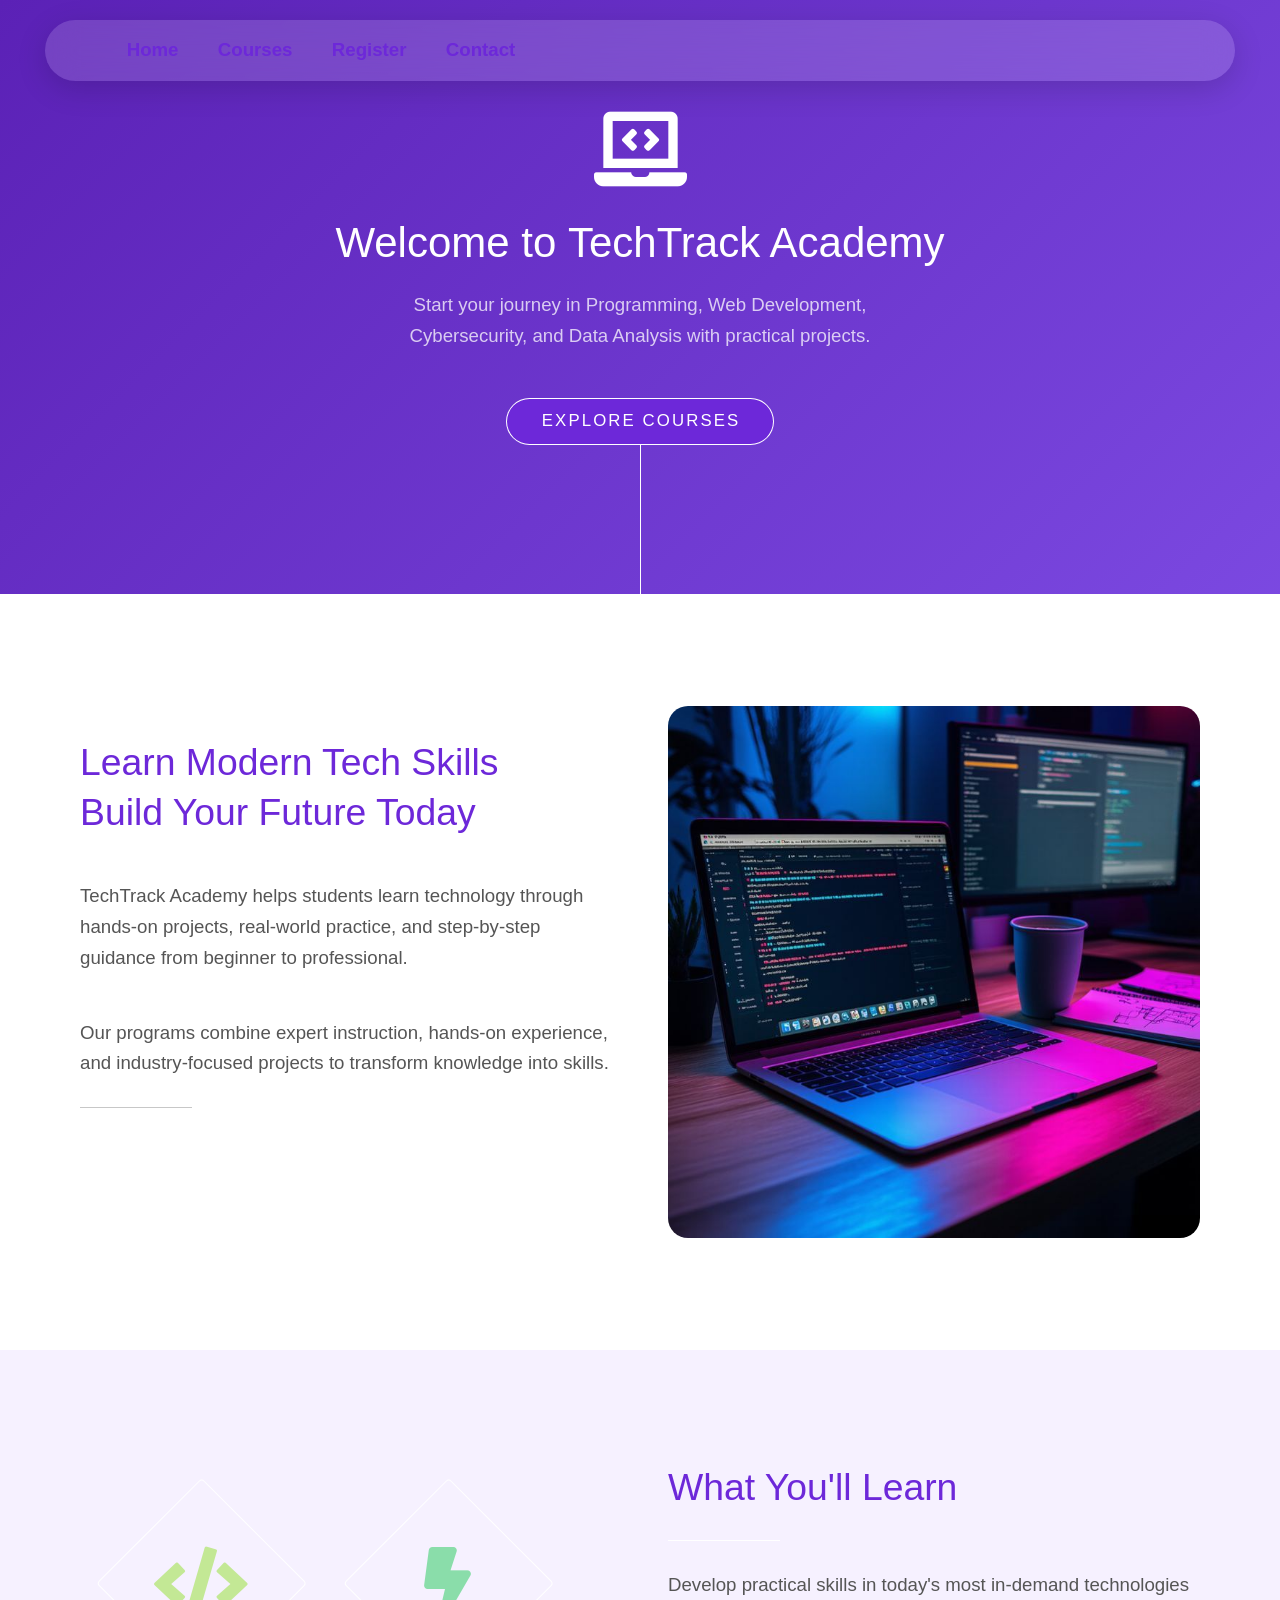
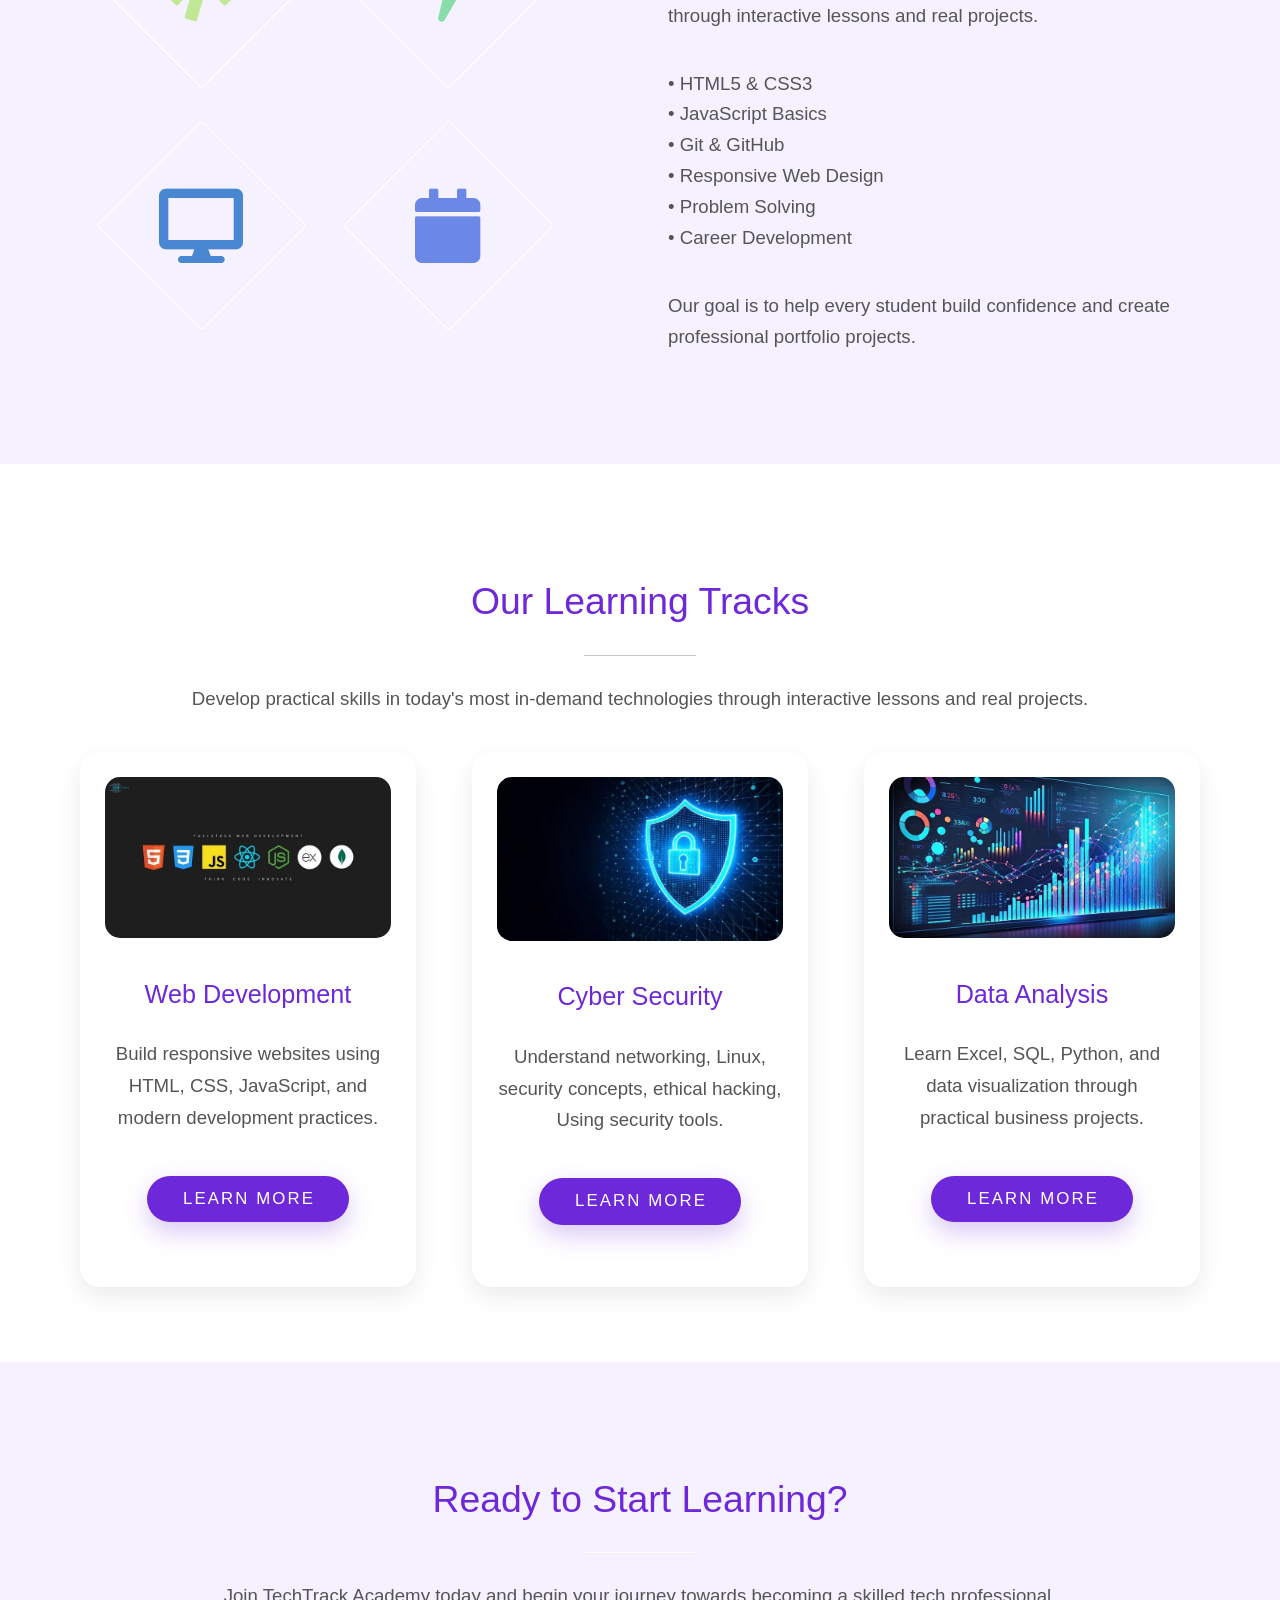
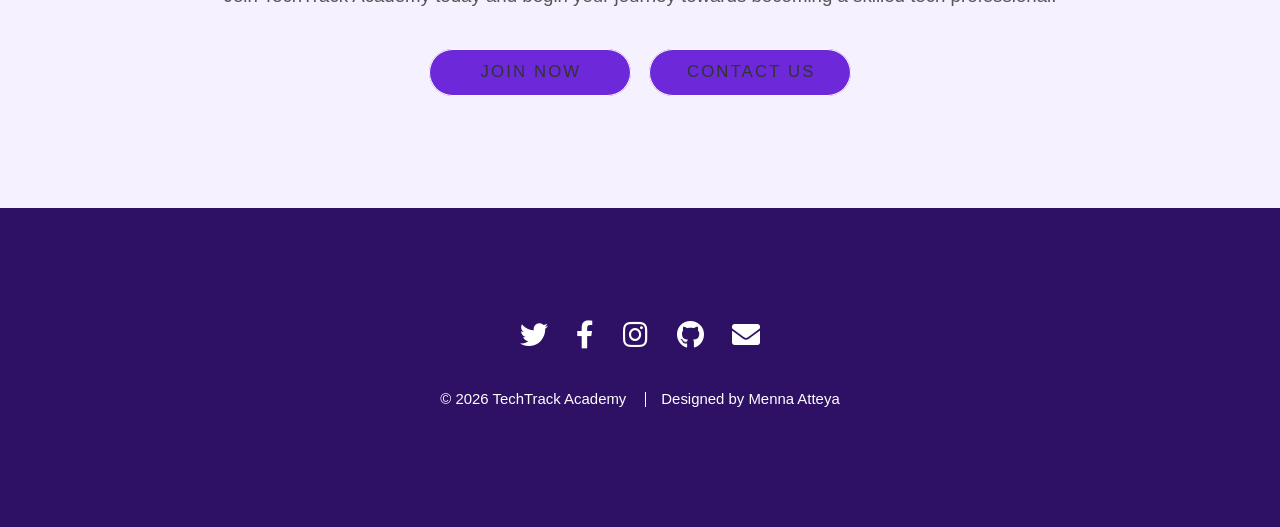
<file: index.html>
<!DOCTYPE HTML>
<!--
	Photon by HTML5 UP
	html5up.net | @ajlkn
	Free for personal and commercial use under the CCA 3.0 license (html5up.net/license)
-->
<html>

<head>
	<title>TechTrack Academy</title>
	<meta charset="utf-8" />
	<meta name="viewport" content="width=device-width, initial-scale=1, user-scalable=no" />
	<link rel="stylesheet" href="assets/css/main.css" />
	<noscript>
		<link rel="stylesheet" href="assets/css/noscript.css" />
	</noscript>
</head>

<body class="is-preload">

	<!-- Header -->
	<section id="header">
		<div class="inner">
			<span class="icon solid major fa-laptop-code"></span>

			<h1>Welcome to <strong>TechTrack Academy</strong></h1>
			<p>Start your journey in Programming, Web Development,<br />
				Cybersecurity, and Data Analysis with practical projects.</p>
				
			<ul class="actions special">
				<li><a href="#one" class="button scrolly">Explore Courses</a></li>
			</ul>
		</div>
	</section>
	<nav id="nav">
		<div class="container">
			<ul>
				<li><a href="index.html">Home</a></li>
				<li><a href="#three">Courses</a></li>
				<li><a href="register.html">Register</a></li>
				<li><a href="contact.html">Contact</a></li>
				
			</ul>
		</div>
	</nav>

	<!-- One -->
	<section id="one" class="main style1">
		<div class="container">
			<div class="row gtr-150">
				<div class="col-6 col-12-medium">
					<header class="major">
						<br>
						
						<h2>Learn Modern Tech Skills<br />
							Build Your Future Today</h2>
							<br>
						<p>
							TechTrack Academy helps students learn technology through
							hands-on projects, real-world practice, and step-by-step guidance
							from beginner to professional.
						</p>
						<br>
						<p>Our programs combine expert instruction, hands-on experience,
						and industry-focused projects to transform knowledge into skills.</p>
				</div>
				<div class="col-6 col-12-medium imp-medium">
					<span class="image fit"><img src="images\p1.jpg" alt="" /></span>
				</div>
			</div>
		</div>
	</section>

	<!-- Two -->
	<section id="two" class="main style2">
		<div class="container">
			<div class="row gtr-150">
				<div class="col-6 col-12-medium">
					<ul class="major-icons">
						<li><span class="icon solid style1 major fa-code"></span></li>
						<li><span class="icon solid style2 major fa-bolt"></span></li>
						<li><span class="icon solid style5 major fa-desktop"></span></li>
						<li><span class="icon solid style6 major fa-calendar"></span></li>
					</ul>
				</div>
				<div class="col-6 col-12-medium">
					<header class="major">
						<h2>What You'll Learn<br /></h2>
					</header>

					<p>
						Develop practical skills in today's most in-demand technologies
						through interactive lessons and real projects.

					</p>
					<p>
						• HTML5 & CSS3<br>
						• JavaScript Basics<br>
						• Git & GitHub<br>
						• Responsive Web Design<br>
						• Problem Solving<br>
						• Career Development
					</p>

					<p>
						Our goal is to help every student build confidence and create
						professional portfolio projects.
					</p>
				</div>
			</div>
		</div>
	</section>

	<!-- Three -->
	<section id="three" class="main style1 special">
		<div class="container">
	
			<header class="major">
				<h2>Our Learning Tracks</h2>
			</header>
	
			<p>
				Develop practical skills in today's most in-demand technologies
				through interactive lessons and real projects.
			</p>
	
			<div class="row gtr-150">
	
				<!-- Web -->
				<div class="col-4 col-12-medium">
					<div class="course-card">
	
						<span class="image fit">
							<img src="images/p2.jpg" alt="Web Development">
						</span>
	
						<h3>Web Development</h3>
	
						<p>
							Build responsive websites using HTML, CSS,
							JavaScript, and modern development practices.
						</p>
	
						<ul class="actions special">
							<li><a href="https://en.wikipedia.org/wiki/Web_development" class="button">Learn More</a></li>
						</ul>
	
					</div>
				</div>
	
				<!-- Cyber -->
				<div class="col-4 col-12-medium">
					<div class="course-card">
	
						<span class="image fit">
							<img src="images/p3.jpg" alt="Cyber Security">
						</span>
	
						<h3>Cyber Security</h3>
	
						<p>
							Understand networking, Linux, security concepts,
							ethical hacking, Using security tools.
						</p>
	
						<ul class="actions special">
							<li><a href="https://en.wikipedia.org/wiki/Computer_security" class="button">Learn More</a></li>
						</ul>
	
					</div>
				</div>
	
				<!-- Data -->
				<div class="col-4 col-12-medium">
					<div class="course-card">
	
						<span class="image fit">
							<img src="images/p4.jpg" alt="Data Analysis">
						</span>
	
						<h3>Data Analysis</h3>
	
						<p>
							Learn Excel, SQL, Python, and data visualization
							through practical business projects.
						</p>
	
						<ul class="actions special">
							<li><a href="https://en.wikipedia.org/wiki/Data_analysis" class="button">Learn More</a></li>
						</ul>
	
					</div>
				</div>
	
			</div>
	
		</div>
	</section>

	<!-- Four -->
	<section id="four" class="main style2 special">
		<div class="container">
			<header class="major">
				<h2>Ready to Start Learning?</h2>
			</header>
			<p>Join TechTrack Academy today and begin your journey
			towards becoming a skilled tech professional.</p>
			<ul class="actions special">
				<li><a href="register.html" class="button wide primary">Join Now</a></li>
				<li><a href="contact.html" class="button wide primary">Contact Us</a></li>
			</ul>
		</div>
	</section>

	<!-- Footer -->
	<section id="footer">
		<ul class="icons">
			<li><a href="#" class="icon brands alt fa-twitter"><span class="label">Twitter</span></a></li>
			<li><a href="#" class="icon brands alt fa-facebook-f"><span class="label">Facebook</span></a></li>
			<li><a href="#" class="icon brands alt fa-instagram"><span class="label">Instagram</span></a></li>
			<li><a href="#" class="icon brands alt fa-github"><span class="label">GitHub</span></a></li>
			<li><a href="#" class="icon solid alt fa-envelope"><span class="label">Email</span></a></li>
		</ul>
		<ul class="copyright">
			<li>&copy; 2026 TechTrack Academy</li>
			<li>Designed by Menna Atteya</li>
		</ul>
	</section>

	<!-- Scripts -->
	<script src="assets/js/jquery.min.js"></script>
	<script src="assets/js/jquery.scrolly.min.js"></script>
	<script src="assets/js/browser.min.js"></script>
	<script src="assets/js/breakpoints.min.js"></script>
	<script src="assets/js/util.js"></script>
	<script src="assets/js/main.js"></script>

</body>

</html>
</file>
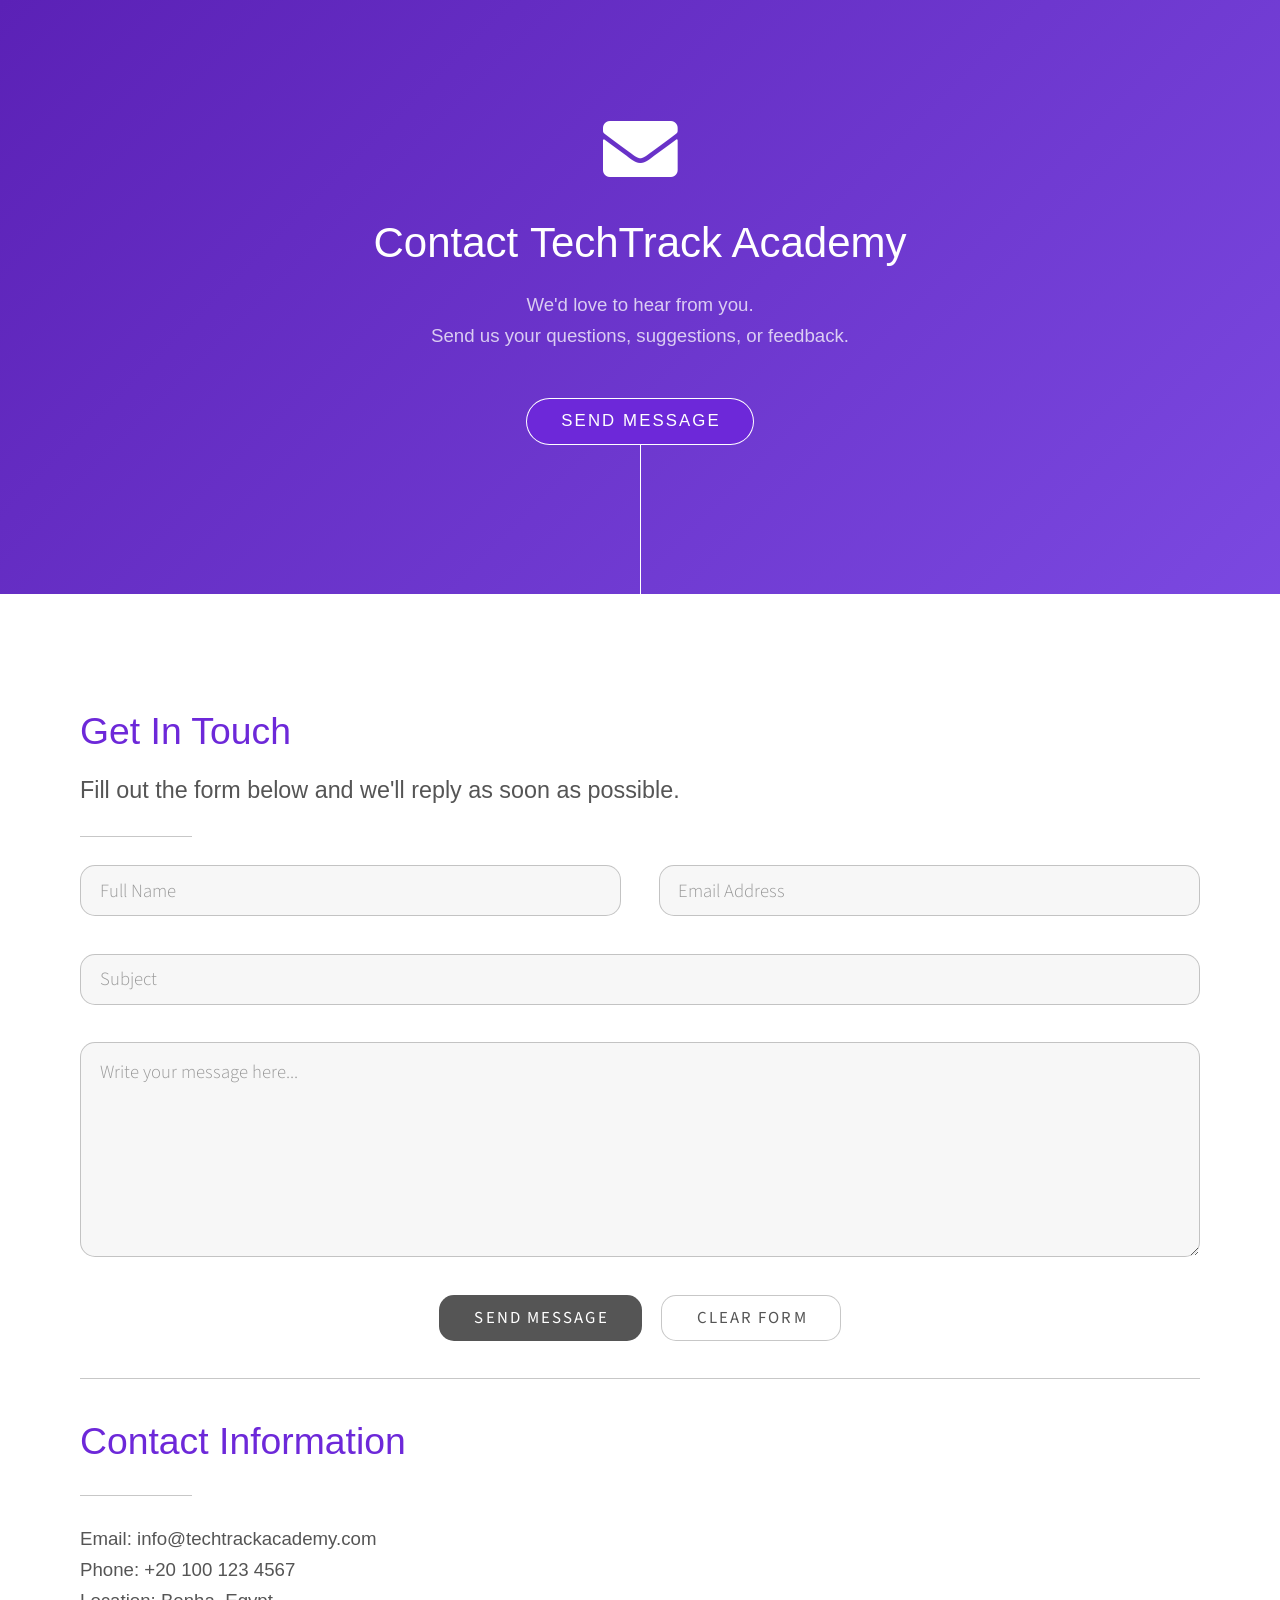
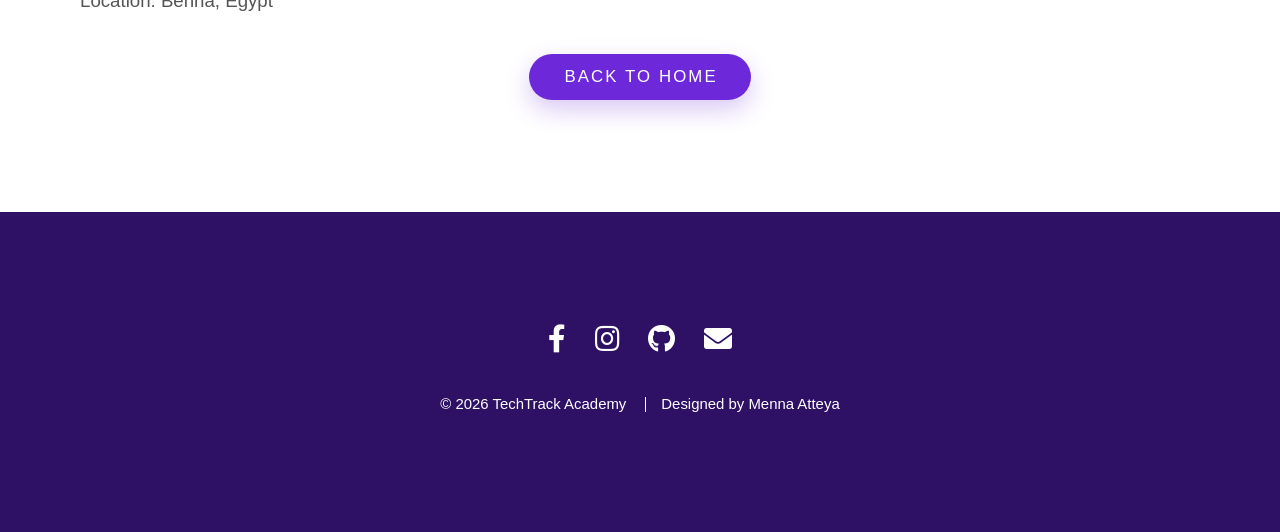
<file: contact.html>
<!DOCTYPE HTML>
<html>

<head>
    <title>Contact Us | TechTrack Academy</title>
    <meta charset="utf-8" />
    <meta name="viewport" content="width=device-width, initial-scale=1, user-scalable=no" />
    <link rel="stylesheet" href="assets/css/main.css" />
    <noscript>
        <link rel="stylesheet" href="assets/css/noscript.css" />
    </noscript>
</head>

<body class="is-preload">

    <!-- Header -->
    <section id="header">
        <div class="inner">
            <span class="icon solid major fa-envelope"></span>

            <h1>Contact <strong>TechTrack Academy</strong></h1>

            <p>
                We'd love to hear from you.<br>
                Send us your questions, suggestions, or feedback.
            </p>

            <ul class="actions special">
                <li><a href="#contact" class="button scrolly">Send Message</a></li>
            </ul>
        </div>
    </section>

    <!-- Contact Form -->
    <section id="contact" class="main style1">
        <div class="container">

            <header class="major">
                <h2>Get In Touch</h2>
                <p>Fill out the form below and we'll reply as soon as possible.</p>
            </header>

            <form method="post" action="#">
                <div class="row gtr-uniform">

                    <div class="col-6 col-12-xsmall">
                        <input type="text" name="name" placeholder="Full Name" required>
                    </div>

                    <div class="col-6 col-12-xsmall">
                        <input type="email" name="email" placeholder="Email Address" required>
                    </div>

                    <div class="col-12">
                        <input type="text" name="subject" placeholder="Subject" required>
                    </div>

                    <div class="col-12">
                        <textarea name="message" rows="6" placeholder="Write your message here..." required></textarea>
                    </div>

                    <div class="col-12">
                        <ul class="actions special">
                            <li>
                                <input type="submit" value="Send Message" class="primary">
                            </li>

                            <li>
                                <input type="reset" value="Clear Form">
                            </li>
                        </ul>
                    </div>

                </div>
            </form>

            <hr>

            <header class="major">
                <h2>Contact Information</h2>
            </header>

            <p>
                <strong>Email:</strong> info@techtrackacademy.com<br>
                <strong>Phone:</strong> +20 100 123 4567<br>
                <strong>Location:</strong> Benha, Egypt
            </p>

            <ul class="actions special">
                <li>
                    <a href="index.html" class="button">
                        Back to Home
                    </a>
                </li>
            </ul>

        </div>
    </section>

    <!-- Footer -->
    <section id="footer">
        <ul class="icons">
            <li><a href="#" class="icon brands alt fa-facebook-f"></a></li>
            <li><a href="#" class="icon brands alt fa-instagram"></a></li>
            <li><a href="#" class="icon brands alt fa-github"></a></li>
            <li><a href="#" class="icon solid alt fa-envelope"></a></li>
        </ul>

        <ul class="copyright">
            <li>&copy; 2026 TechTrack Academy</li>
            <li>Designed by Menna Atteya</li>
        </ul>
    </section>

    <!-- Scripts -->
    <script src="assets/js/jquery.min.js"></script>
    <script src="assets/js/jquery.scrolly.min.js"></script>
    <script src="assets/js/browser.min.js"></script>
    <script src="assets/js/breakpoints.min.js"></script>
    <script src="assets/js/util.js"></script>
    <script src="assets/js/main.js"></script>

</body>

</html>
</file>
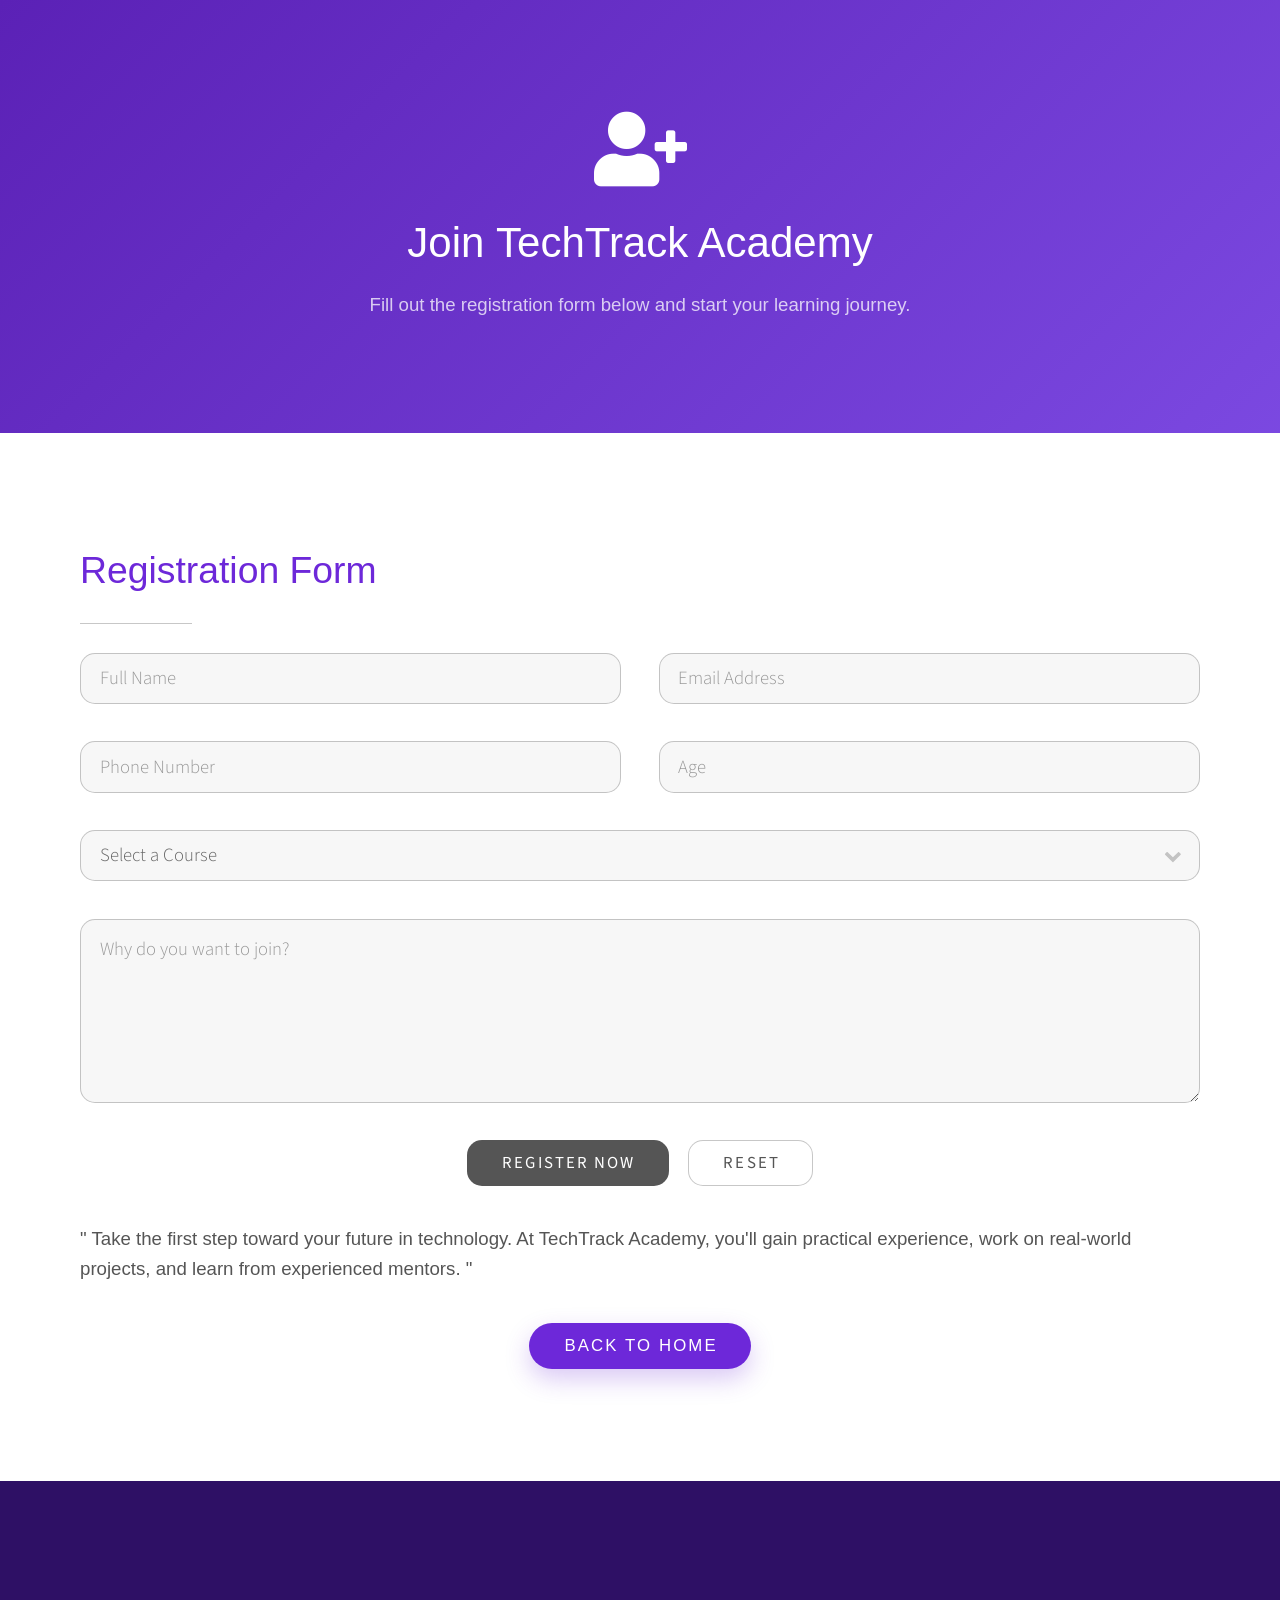
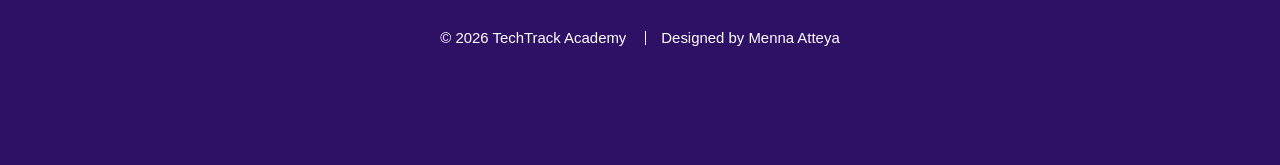
<file: register.html>
<!DOCTYPE HTML>
<html>

<head>
    <title>Join TechTrack Academy</title>
    <meta charset="utf-8" />
    <meta name="viewport" content="width=device-width, initial-scale=1, user-scalable=no" />
    <link rel="stylesheet" href="assets/css/main.css" />
    <noscript>
        <link rel="stylesheet" href="assets/css/noscript.css" />
    </noscript>
</head>

<body class="is-preload">

    <!-- Header -->
    <section id="header">
        <div class="inner">
            <span class="icon solid major fa-user-plus"></span>

            <h1>Join <strong>TechTrack Academy</strong></h1>

            <p>
                Fill out the registration form below and start your learning journey.
            </p>
        </div>
    </section>

    <!-- Registration Form -->
    <section id="main" class="main style1">
        <div class="container">

            <header class="major">
                <h2>Registration Form</h2>
            </header>

            <form method="post" action="#">
                <div class="row gtr-uniform">

                    <div class="col-6 col-12-xsmall">
                        <input type="text" name="fullname" placeholder="Full Name" required />
                    </div>

                    <div class="col-6 col-12-xsmall">
                        <input type="email" name="email" placeholder="Email Address" required />
                    </div>

                    <div class="col-6 col-12-xsmall">
                        <input type="text" name="phone" placeholder="Phone Number" required />
                    </div>

                    <div class="col-6 col-12-xsmall">
                        <input type="text" name="age" placeholder="Age" />
                    </div>

                    <div class="col-12">
                        <select name="course" required>
                            <option value="">Select a Course</option>
                            <option>Web Development</option>
                            <option>Cyber Security</option>
                            <option>Data Analysis</option>
                            <option>UI/UX Design</option>
                        </select>
                    </div>

                    <div class="col-12">
                        <textarea name="message" rows="5" placeholder="Why do you want to join?"></textarea>
                    </div>

                    <div class="col-12">
                        <ul class="actions special">
                            <li>
                                <input type="submit" value="Register Now" class="primary" />
                            </li>

                            <li>
                                <input type="reset" value="Reset" />
                            </li>
                        </ul>
                    </div>

                </div>
            </form>
            <p> 
      <strong> " Take the first step toward your future in technology.    
    At TechTrack Academy, you'll gain practical experience,
    work on real-world projects, and learn from experienced mentors. "</strong>
            </p>

            <ul class="actions special">
                <li>
                    <a href="index.html" class="button">
                        Back to Home
                    </a>
                </li>
            </ul>


        </div>
    </section>

    <!-- Footer -->
    <section id="footer">
        <ul class="copyright">
            <li>&copy; 2026 TechTrack Academy</li>
            <li>Designed by Menna Atteya</li>
        </ul>
    </section>

    <!-- Scripts -->
    <script src="assets/js/jquery.min.js"></script>
    <script src="assets/js/jquery.scrolly.min.js"></script>
    <script src="assets/js/browser.min.js"></script>
    <script src="assets/js/breakpoints.min.js"></script>
    <script src="assets/js/util.js"></script>
    <script src="assets/js/main.js"></script>

</body>

</html>
</file>
<file: assets/css/noscript.css>
/*
	Photon by HTML5 UP
	html5up.net | @ajlkn
	Free for personal and commercial use under the CCA 3.0 license (html5up.net/license)
*/

/* Header */

	body.is-preload #header .inner {
		-moz-transform: none;
		-webkit-transform: none;
		-ms-transform: none;
		transform: none;
		opacity: 1;
	}

		body.is-preload #header .inner .actions {
			-moz-transform: none;
			-webkit-transform: none;
			-ms-transform: none;
			transform: none;
			opacity: 1;
		}

	body.is-preload #header:after {
		opacity: 0;
	}
</file>
<file: assets/css/main.css>
@import url("fontawesome-all.min.css");
@import url("https://fonts.googleapis.com/css?family=Source+Sans+Pro:300,300italic,400,400italic");

/*
	Photon by HTML5 UP
	html5up.net | @ajlkn
	Free for personal and commercial use under the CCA 3.0 license (html5up.net/license)
*/

html, body, div, span, applet, object,
iframe, h1, h2, h3, h4, h5, h6, p, blockquote,
pre, a, abbr, acronym, address, big, cite,
code, del, dfn, em, img, ins, kbd, q, s, samp,
small, strike, strong, sub, sup, tt, var, b,
u, i, center, dl, dt, dd, ol, ul, li, fieldset,
form, label, legend, table, caption, tbody,
tfoot, thead, tr, th, td, article, aside,
canvas, details, embed, figure, figcaption,
footer, header, hgroup, menu, nav, output, ruby,
section, summary, time, mark, audio, video {
	margin: 0;
	padding: 0;
	border: 0;
	font-size: 100%;
	font: inherit;
	vertical-align: baseline;}

article, aside, details, figcaption, figure,
footer, header, hgroup, menu, nav, section {
	display: block;}

body {
	line-height: 1;
}

ol, ul {
	list-style: none;
}

blockquote, q {
	quotes: none;
}

	blockquote:before, blockquote:after, q:before, q:after {
		content: '';
		content: none;
	}

table {
	border-collapse: collapse;
	border-spacing: 0;
}

body {
	-webkit-text-size-adjust: none;
}

mark {
	background-color: transparent;
	color: inherit;
}

input::-moz-focus-inner {
	border: 0;
	padding: 0;
}

input, select, textarea {
	-moz-appearance: none;
	-webkit-appearance: none;
	-ms-appearance: none;
	appearance: none;
}

/* Basic */

	html {
		box-sizing: border-box;
	}

	*, *:before, *:after {
		box-sizing: inherit;
	}

	body {
		background: #fff;
	}

		body.is-preload *, body.is-preload *:before, body.is-preload *:after {
			-moz-animation: none !important;
			-webkit-animation: none !important;
			-ms-animation: none !important;
			animation: none !important;
			-moz-transition: none !important;
			-webkit-transition: none !important;
			-ms-transition: none !important;
			transition: none !important;
		}

	body, input, select, textarea {
		color: #666;
		font-family: "Source Sans Pro", Helvetica, sans-serif;
		font-size: 16pt;
		font-weight: 300;
		line-height: 1.65em;
	}

	a {
		-moz-transition: color 0.2s ease-in-out, border-color 0.2s ease-in-out;
		-webkit-transition: color 0.2s ease-in-out, border-color 0.2s ease-in-out;
		-ms-transition: color 0.2s ease-in-out, border-color 0.2s ease-in-out;
		transition: color 0.2s ease-in-out, border-color 0.2s ease-in-out;
		border-bottom: dotted 1px #666;
		color: inherit;
		text-decoration: none;
	}

		a:hover {
			border-bottom-color: transparent !important;
			color: #6bd4c8;
		}

	strong, b {
		color: #555;
		font-weight: 400;
	}

	em, i {
		font-style: italic;
	}

	p {
		margin: 0 0 2em 0;
	}

	h1, h2, h3, h4, h5, h6 {
		color: #555;
		line-height: 1em;
		margin: 0 0 1em 0;
	}

		h1 a, h2 a, h3 a, h4 a, h5 a, h6 a {
			color: inherit;
			text-decoration: none;
		}

	h1 {
		font-size: 2.25em;
		line-height: 1.35em;
	}

	h2 {
		font-size: 2em;
		line-height: 1.35em;
	}

	h3 {
		font-size: 1.35em;
		line-height: 1.5em;
	}

	h4 {
		font-size: 1.25em;
		line-height: 1.5em;
	}

	h5 {
		font-size: 0.9em;
		line-height: 1.5em;
	}

	h6 {
		font-size: 0.7em;
		line-height: 1.5em;
	}

	sub {
		font-size: 0.8em;
		position: relative;
		top: 0.5em;
	}

	sup {
		font-size: 0.8em;
		position: relative;
		top: -0.5em;
	}

	hr {
		border: 0;
		border-bottom: solid 1px rgba(144, 144, 144, 0.5);
		margin: 2em 0;
	}

		hr.major {
			margin: 3em 0;
		}

	blockquote {
		border-left: solid 4px rgba(144, 144, 144, 0.5);
		font-style: italic;
		margin: 0 0 2em 0;
		padding: 0.5em 0 0.5em 2em;
	}

	code {
		background: rgba(144, 144, 144, 0.075);
		border-radius: 4px;
		border: solid 1px rgba(144, 144, 144, 0.5);
		font-family: "Courier New", monospace;
		font-size: 0.9em;
		margin: 0 0.25em;
		padding: 0.25em 0.65em;
	}

	pre {
		-webkit-overflow-scrolling: touch;
		font-family: "Courier New", monospace;
		font-size: 0.9em;
		margin: 0 0 2em 0;
	}

		pre code {
			display: block;
			line-height: 1.75em;
			padding: 1em 1.5em;
			overflow-x: auto;
		}

	.align-left {
		text-align: left;
	}

	.align-center {
		text-align: center;
	}

	.align-right {
		text-align: right;
	}

/* Container */

	.container {
		margin: 0 auto;
		max-width: calc(100% - 4em);
		width: 60em;
	}

		.container.xsmall {
			width: 15em;
		}

		.container.small {
			width: 30em;
		}

		.container.medium {
			width: 45em;
		}

		.container.large {
			width: 75em;
		}

		.container.xlarge {
			width: 90em;
		}

		.container.max {
			width: 100%;
		}

		@media screen and (max-width: 980px) {

			.container {
				max-width: 100% !important;
				width: 100% !important;
			}

		}

		@media screen and (max-width: 480px) {

			.container {
				max-width: calc(100% - 3em);
			}

		}

/* Row */

	.row {
		display: flex;
		flex-wrap: wrap;
		box-sizing: border-box;
		align-items: stretch;
	}

		.row > * {
			box-sizing: border-box;
		}

		.row.gtr-uniform > * > :last-child {
			margin-bottom: 0;
		}

		.row.aln-left {
			justify-content: flex-start;
		}

		.row.aln-center {
			justify-content: center;
		}

		.row.aln-right {
			justify-content: flex-end;
		}

		.row.aln-top {
			align-items: flex-start;
		}

		.row.aln-middle {
			align-items: center;
		}

		.row.aln-bottom {
			align-items: flex-end;
		}

		.row > .imp {
			order: -1;
		}

		.row > .col-1 {
			width: 8.33333%;
		}

		.row > .off-1 {
			margin-left: 8.33333%;
		}

		.row > .col-2 {
			width: 16.66667%;
		}

		.row > .off-2 {
			margin-left: 16.66667%;
		}

		.row > .col-3 {
			width: 25%;
		}

		.row > .off-3 {
			margin-left: 25%;
		}

		.row > .col-4 {
			width: 33.33333%;
		}

		.row > .off-4 {
			margin-left: 33.33333%;
		}

		.row > .col-5 {
			width: 41.66667%;
		}

		.row > .off-5 {
			margin-left: 41.66667%;
		}

		.row > .col-6 {
			width: 50%;
		}

		.row > .off-6 {
			margin-left: 50%;
		}

		.row > .col-7 {
			width: 58.33333%;
		}

		.row > .off-7 {
			margin-left: 58.33333%;
		}

		.row > .col-8 {
			width: 66.66667%;
		}

		.row > .off-8 {
			margin-left: 66.66667%;
		}

		.row > .col-9 {
			width: 75%;
		}

		.row > .off-9 {
			margin-left: 75%;
		}

		.row > .col-10 {
			width: 83.33333%;
		}

		.row > .off-10 {
			margin-left: 83.33333%;
		}

		.row > .col-11 {
			width: 91.66667%;
		}

		.row > .off-11 {
			margin-left: 91.66667%;
		}

		.row > .col-12 {
			width: 100%;
		}

		.row > .off-12 {
			margin-left: 100%;
		}

		.row.gtr-0 {
			margin-top: 0;
			margin-left: 0em;
		}

			.row.gtr-0 > * {
				padding: 0 0 0 0em;
			}

			.row.gtr-0.gtr-uniform {
				margin-top: 0em;
			}

				.row.gtr-0.gtr-uniform > * {
					padding-top: 0em;
				}

		.row.gtr-25 {
			margin-top: 0;
			margin-left: -0.5em;
		}

			.row.gtr-25 > * {
				padding: 0 0 0 0.5em;
			}

			.row.gtr-25.gtr-uniform {
				margin-top: -0.5em;
			}

				.row.gtr-25.gtr-uniform > * {
					padding-top: 0.5em;
				}

		.row.gtr-50 {
			margin-top: 0;
			margin-left: -1em;
		}

			.row.gtr-50 > * {
				padding: 0 0 0 1em;
			}

			.row.gtr-50.gtr-uniform {
				margin-top: -1em;
			}

				.row.gtr-50.gtr-uniform > * {
					padding-top: 1em;
				}

		.row {
			margin-top: 0;
			margin-left: -2em;
		}

			.row > * {
				padding: 0 0 0 2em;
			}

			.row.gtr-uniform {
				margin-top: -2em;
			}

				.row.gtr-uniform > * {
					padding-top: 2em;
				}

		.row.gtr-150 {
			margin-top: 0;
			margin-left: -3em;
		}

			.row.gtr-150 > * {
				padding: 0 0 0 3em;
			}

			.row.gtr-150.gtr-uniform {
				margin-top: -3em;
			}

				.row.gtr-150.gtr-uniform > * {
					padding-top: 3em;
				}

		.row.gtr-200 {
			margin-top: 0;
			margin-left: -4em;
		}

			.row.gtr-200 > * {
				padding: 0 0 0 4em;
			}

			.row.gtr-200.gtr-uniform {
				margin-top: -4em;
			}

				.row.gtr-200.gtr-uniform > * {
					padding-top: 4em;
				}

		@media screen and (max-width: 1680px) {

			.row {
				display: flex;
				flex-wrap: wrap;
				box-sizing: border-box;
				align-items: stretch;
			}

				.row > * {
					box-sizing: border-box;
				}

				.row.gtr-uniform > * > :last-child {
					margin-bottom: 0;
				}

				.row.aln-left {
					justify-content: flex-start;
				}

				.row.aln-center {
					justify-content: center;
				}

				.row.aln-right {
					justify-content: flex-end;
				}

				.row.aln-top {
					align-items: flex-start;
				}

				.row.aln-middle {
					align-items: center;
				}

				.row.aln-bottom {
					align-items: flex-end;
				}

				.row > .imp-xlarge {
					order: -1;
				}

				.row > .col-1-xlarge {
					width: 8.33333%;
				}

				.row > .off-1-xlarge {
					margin-left: 8.33333%;
				}

				.row > .col-2-xlarge {
					width: 16.66667%;
				}

				.row > .off-2-xlarge {
					margin-left: 16.66667%;
				}

				.row > .col-3-xlarge {
					width: 25%;
				}

				.row > .off-3-xlarge {
					margin-left: 25%;
				}

				.row > .col-4-xlarge {
					width: 33.33333%;
				}

				.row > .off-4-xlarge {
					margin-left: 33.33333%;
				}

				.row > .col-5-xlarge {
					width: 41.66667%;
				}

				.row > .off-5-xlarge {
					margin-left: 41.66667%;
				}

				.row > .col-6-xlarge {
					width: 50%;
				}

				.row > .off-6-xlarge {
					margin-left: 50%;
				}

				.row > .col-7-xlarge {
					width: 58.33333%;
				}

				.row > .off-7-xlarge {
					margin-left: 58.33333%;
				}

				.row > .col-8-xlarge {
					width: 66.66667%;
				}

				.row > .off-8-xlarge {
					margin-left: 66.66667%;
				}

				.row > .col-9-xlarge {
					width: 75%;
				}

				.row > .off-9-xlarge {
					margin-left: 75%;
				}

				.row > .col-10-xlarge {
					width: 83.33333%;
				}

				.row > .off-10-xlarge {
					margin-left: 83.33333%;
				}

				.row > .col-11-xlarge {
					width: 91.66667%;
				}

				.row > .off-11-xlarge {
					margin-left: 91.66667%;
				}

				.row > .col-12-xlarge {
					width: 100%;
				}

				.row > .off-12-xlarge {
					margin-left: 100%;
				}

				.row.gtr-0 {
					margin-top: 0;
					margin-left: 0em;
				}

					.row.gtr-0 > * {
						padding: 0 0 0 0em;
					}

					.row.gtr-0.gtr-uniform {
						margin-top: 0em;
					}

						.row.gtr-0.gtr-uniform > * {
							padding-top: 0em;
						}

				.row.gtr-25 {
					margin-top: 0;
					margin-left: -0.5em;
				}

					.row.gtr-25 > * {
						padding: 0 0 0 0.5em;
					}

					.row.gtr-25.gtr-uniform {
						margin-top: -0.5em;
					}

						.row.gtr-25.gtr-uniform > * {
							padding-top: 0.5em;
						}

				.row.gtr-50 {
					margin-top: 0;
					margin-left: -1em;
				}

					.row.gtr-50 > * {
						padding: 0 0 0 1em;
					}

					.row.gtr-50.gtr-uniform {
						margin-top: -1em;
					}

						.row.gtr-50.gtr-uniform > * {
							padding-top: 1em;
						}

				.row {
					margin-top: 0;
					margin-left: -2em;
				}

					.row > * {
						padding: 0 0 0 2em;
					}

					.row.gtr-uniform {
						margin-top: -2em;
					}

						.row.gtr-uniform > * {
							padding-top: 2em;
						}

				.row.gtr-150 {
					margin-top: 0;
					margin-left: -3em;
				}

					.row.gtr-150 > * {
						padding: 0 0 0 3em;
					}

					.row.gtr-150.gtr-uniform {
						margin-top: -3em;
					}

						.row.gtr-150.gtr-uniform > * {
							padding-top: 3em;
						}

				.row.gtr-200 {
					margin-top: 0;
					margin-left: -4em;
				}

					.row.gtr-200 > * {
						padding: 0 0 0 4em;
					}

					.row.gtr-200.gtr-uniform {
						margin-top: -4em;
					}

						.row.gtr-200.gtr-uniform > * {
							padding-top: 4em;
						}

		}

		@media screen and (max-width: 1140px) {

			.row {
				display: flex;
				flex-wrap: wrap;
				box-sizing: border-box;
				align-items: stretch;
			}

				.row > * {
					box-sizing: border-box;
				}

				.row.gtr-uniform > * > :last-child {
					margin-bottom: 0;
				}

				.row.aln-left {
					justify-content: flex-start;
				}

				.row.aln-center {
					justify-content: center;
				}

				.row.aln-right {
					justify-content: flex-end;
				}

				.row.aln-top {
					align-items: flex-start;
				}

				.row.aln-middle {
					align-items: center;
				}

				.row.aln-bottom {
					align-items: flex-end;
				}

				.row > .imp-large {
					order: -1;
				}

				.row > .col-1-large {
					width: 8.33333%;
				}

				.row > .off-1-large {
					margin-left: 8.33333%;
				}

				.row > .col-2-large {
					width: 16.66667%;
				}

				.row > .off-2-large {
					margin-left: 16.66667%;
				}

				.row > .col-3-large {
					width: 25%;
				}

				.row > .off-3-large {
					margin-left: 25%;
				}

				.row > .col-4-large {
					width: 33.33333%;
				}

				.row > .off-4-large {
					margin-left: 33.33333%;
				}

				.row > .col-5-large {
					width: 41.66667%;
				}

				.row > .off-5-large {
					margin-left: 41.66667%;
				}

				.row > .col-6-large {
					width: 50%;
				}

				.row > .off-6-large {
					margin-left: 50%;
				}

				.row > .col-7-large {
					width: 58.33333%;
				}

				.row > .off-7-large {
					margin-left: 58.33333%;
				}

				.row > .col-8-large {
					width: 66.66667%;
				}

				.row > .off-8-large {
					margin-left: 66.66667%;
				}

				.row > .col-9-large {
					width: 75%;
				}

				.row > .off-9-large {
					margin-left: 75%;
				}

				.row > .col-10-large {
					width: 83.33333%;
				}

				.row > .off-10-large {
					margin-left: 83.33333%;
				}

				.row > .col-11-large {
					width: 91.66667%;
				}

				.row > .off-11-large {
					margin-left: 91.66667%;
				}

				.row > .col-12-large {
					width: 100%;
				}

				.row > .off-12-large {
					margin-left: 100%;
				}

				.row.gtr-0 {
					margin-top: 0;
					margin-left: 0em;
				}

					.row.gtr-0 > * {
						padding: 0 0 0 0em;
					}

					.row.gtr-0.gtr-uniform {
						margin-top: 0em;
					}

						.row.gtr-0.gtr-uniform > * {
							padding-top: 0em;
						}

				.row.gtr-25 {
					margin-top: 0;
					margin-left: -0.5em;
				}

					.row.gtr-25 > * {
						padding: 0 0 0 0.5em;
					}

					.row.gtr-25.gtr-uniform {
						margin-top: -0.5em;
					}

						.row.gtr-25.gtr-uniform > * {
							padding-top: 0.5em;
						}

				.row.gtr-50 {
					margin-top: 0;
					margin-left: -1em;
				}

					.row.gtr-50 > * {
						padding: 0 0 0 1em;
					}

					.row.gtr-50.gtr-uniform {
						margin-top: -1em;
					}

						.row.gtr-50.gtr-uniform > * {
							padding-top: 1em;
						}

				.row {
					margin-top: 0;
					margin-left: -2em;
				}

					.row > * {
						padding: 0 0 0 2em;
					}

					.row.gtr-uniform {
						margin-top: -2em;
					}

						.row.gtr-uniform > * {
							padding-top: 2em;
						}

				.row.gtr-150 {
					margin-top: 0;
					margin-left: -3em;
				}

					.row.gtr-150 > * {
						padding: 0 0 0 3em;
					}

					.row.gtr-150.gtr-uniform {
						margin-top: -3em;
					}

						.row.gtr-150.gtr-uniform > * {
							padding-top: 3em;
						}

				.row.gtr-200 {
					margin-top: 0;
					margin-left: -4em;
				}

					.row.gtr-200 > * {
						padding: 0 0 0 4em;
					}

					.row.gtr-200.gtr-uniform {
						margin-top: -4em;
					}

						.row.gtr-200.gtr-uniform > * {
							padding-top: 4em;
						}

		}

		@media screen and (max-width: 980px) {

			.row {
				display: flex;
				flex-wrap: wrap;
				box-sizing: border-box;
				align-items: stretch;
			}

				.row > * {
					box-sizing: border-box;
				}

				.row.gtr-uniform > * > :last-child {
					margin-bottom: 0;
				}

				.row.aln-left {
					justify-content: flex-start;
				}

				.row.aln-center {
					justify-content: center;
				}

				.row.aln-right {
					justify-content: flex-end;
				}

				.row.aln-top {
					align-items: flex-start;
				}

				.row.aln-middle {
					align-items: center;
				}

				.row.aln-bottom {
					align-items: flex-end;
				}

				.row > .imp-medium {
					order: -1;
				}

				.row > .col-1-medium {
					width: 8.33333%;
				}

				.row > .off-1-medium {
					margin-left: 8.33333%;
				}

				.row > .col-2-medium {
					width: 16.66667%;
				}

				.row > .off-2-medium {
					margin-left: 16.66667%;
				}

				.row > .col-3-medium {
					width: 25%;
				}

				.row > .off-3-medium {
					margin-left: 25%;
				}

				.row > .col-4-medium {
					width: 33.33333%;
				}

				.row > .off-4-medium {
					margin-left: 33.33333%;
				}

				.row > .col-5-medium {
					width: 41.66667%;
				}

				.row > .off-5-medium {
					margin-left: 41.66667%;
				}

				.row > .col-6-medium {
					width: 50%;
				}

				.row > .off-6-medium {
					margin-left: 50%;
				}

				.row > .col-7-medium {
					width: 58.33333%;
				}

				.row > .off-7-medium {
					margin-left: 58.33333%;
				}

				.row > .col-8-medium {
					width: 66.66667%;
				}

				.row > .off-8-medium {
					margin-left: 66.66667%;
				}

				.row > .col-9-medium {
					width: 75%;
				}

				.row > .off-9-medium {
					margin-left: 75%;
				}

				.row > .col-10-medium {
					width: 83.33333%;
				}

				.row > .off-10-medium {
					margin-left: 83.33333%;
				}

				.row > .col-11-medium {
					width: 91.66667%;
				}

				.row > .off-11-medium {
					margin-left: 91.66667%;
				}

				.row > .col-12-medium {
					width: 100%;
				}

				.row > .off-12-medium {
					margin-left: 100%;
				}

				.row.gtr-0 {
					margin-top: 0;
					margin-left: 0em;
				}

					.row.gtr-0 > * {
						padding: 0 0 0 0em;
					}

					.row.gtr-0.gtr-uniform {
						margin-top: 0em;
					}

						.row.gtr-0.gtr-uniform > * {
							padding-top: 0em;
						}

				.row.gtr-25 {
					margin-top: 0;
					margin-left: -0.5em;
				}

					.row.gtr-25 > * {
						padding: 0 0 0 0.5em;
					}

					.row.gtr-25.gtr-uniform {
						margin-top: -0.5em;
					}

						.row.gtr-25.gtr-uniform > * {
							padding-top: 0.5em;
						}

				.row.gtr-50 {
					margin-top: 0;
					margin-left: -1em;
				}

					.row.gtr-50 > * {
						padding: 0 0 0 1em;
					}

					.row.gtr-50.gtr-uniform {
						margin-top: -1em;
					}

						.row.gtr-50.gtr-uniform > * {
							padding-top: 1em;
						}

				.row {
					margin-top: 0;
					margin-left: -2em;
				}

					.row > * {
						padding: 0 0 0 2em;
					}

					.row.gtr-uniform {
						margin-top: -2em;
					}

						.row.gtr-uniform > * {
							padding-top: 2em;
						}

				.row.gtr-150 {
					margin-top: 0;
					margin-left: -3em;
				}

					.row.gtr-150 > * {
						padding: 0 0 0 3em;
					}

					.row.gtr-150.gtr-uniform {
						margin-top: -3em;
					}

						.row.gtr-150.gtr-uniform > * {
							padding-top: 3em;
						}

				.row.gtr-200 {
					margin-top: 0;
					margin-left: -4em;
				}

					.row.gtr-200 > * {
						padding: 0 0 0 4em;
					}

					.row.gtr-200.gtr-uniform {
						margin-top: -4em;
					}

						.row.gtr-200.gtr-uniform > * {
							padding-top: 4em;
						}

		}

		@media screen and (max-width: 736px) {

			.row {
				display: flex;
				flex-wrap: wrap;
				box-sizing: border-box;
				align-items: stretch;
			}

				.row > * {
					box-sizing: border-box;
				}

				.row.gtr-uniform > * > :last-child {
					margin-bottom: 0;
				}

				.row.aln-left {
					justify-content: flex-start;
				}

				.row.aln-center {
					justify-content: center;
				}

				.row.aln-right {
					justify-content: flex-end;
				}

				.row.aln-top {
					align-items: flex-start;
				}

				.row.aln-middle {
					align-items: center;
				}

				.row.aln-bottom {
					align-items: flex-end;
				}

				.row > .imp-small {
					order: -1;
				}

				.row > .col-1-small {
					width: 8.33333%;
				}

				.row > .off-1-small {
					margin-left: 8.33333%;
				}

				.row > .col-2-small {
					width: 16.66667%;
				}

				.row > .off-2-small {
					margin-left: 16.66667%;
				}

				.row > .col-3-small {
					width: 25%;
				}

				.row > .off-3-small {
					margin-left: 25%;
				}

				.row > .col-4-small {
					width: 33.33333%;
				}

				.row > .off-4-small {
					margin-left: 33.33333%;
				}

				.row > .col-5-small {
					width: 41.66667%;
				}

				.row > .off-5-small {
					margin-left: 41.66667%;
				}

				.row > .col-6-small {
					width: 50%;
				}

				.row > .off-6-small {
					margin-left: 50%;
				}

				.row > .col-7-small {
					width: 58.33333%;
				}

				.row > .off-7-small {
					margin-left: 58.33333%;
				}

				.row > .col-8-small {
					width: 66.66667%;
				}

				.row > .off-8-small {
					margin-left: 66.66667%;
				}

				.row > .col-9-small {
					width: 75%;
				}

				.row > .off-9-small {
					margin-left: 75%;
				}

				.row > .col-10-small {
					width: 83.33333%;
				}

				.row > .off-10-small {
					margin-left: 83.33333%;
				}

				.row > .col-11-small {
					width: 91.66667%;
				}

				.row > .off-11-small {
					margin-left: 91.66667%;
				}

				.row > .col-12-small {
					width: 100%;
				}

				.row > .off-12-small {
					margin-left: 100%;
				}

				.row.gtr-0 {
					margin-top: 0;
					margin-left: 0em;
				}

					.row.gtr-0 > * {
						padding: 0 0 0 0em;
					}

					.row.gtr-0.gtr-uniform {
						margin-top: 0em;
					}

						.row.gtr-0.gtr-uniform > * {
							padding-top: 0em;
						}

				.row.gtr-25 {
					margin-top: 0;
					margin-left: -0.5em;
				}

					.row.gtr-25 > * {
						padding: 0 0 0 0.5em;
					}

					.row.gtr-25.gtr-uniform {
						margin-top: -0.5em;
					}

						.row.gtr-25.gtr-uniform > * {
							padding-top: 0.5em;
						}

				.row.gtr-50 {
					margin-top: 0;
					margin-left: -1em;
				}

					.row.gtr-50 > * {
						padding: 0 0 0 1em;
					}

					.row.gtr-50.gtr-uniform {
						margin-top: -1em;
					}

						.row.gtr-50.gtr-uniform > * {
							padding-top: 1em;
						}

				.row {
					margin-top: 0;
					margin-left: -2em;
				}

					.row > * {
						padding: 0 0 0 2em;
					}

					.row.gtr-uniform {
						margin-top: -2em;
					}

						.row.gtr-uniform > * {
							padding-top: 2em;
						}

				.row.gtr-150 {
					margin-top: 0;
					margin-left: -3em;
				}

					.row.gtr-150 > * {
						padding: 0 0 0 3em;
					}

					.row.gtr-150.gtr-uniform {
						margin-top: -3em;
					}

						.row.gtr-150.gtr-uniform > * {
							padding-top: 3em;
						}

				.row.gtr-200 {
					margin-top: 0;
					margin-left: -4em;
				}

					.row.gtr-200 > * {
						padding: 0 0 0 4em;
					}

					.row.gtr-200.gtr-uniform {
						margin-top: -4em;
					}

						.row.gtr-200.gtr-uniform > * {
							padding-top: 4em;
						}

		}

		@media screen and (max-width: 480px) {

			.row {
				display: flex;
				flex-wrap: wrap;
				box-sizing: border-box;
				align-items: stretch;
			}

				.row > * {
					box-sizing: border-box;
				}

				.row.gtr-uniform > * > :last-child {
					margin-bottom: 0;
				}

				.row.aln-left {
					justify-content: flex-start;
				}

				.row.aln-center {
					justify-content: center;
				}

				.row.aln-right {
					justify-content: flex-end;
				}

				.row.aln-top {
					align-items: flex-start;
				}

				.row.aln-middle {
					align-items: center;
				}

				.row.aln-bottom {
					align-items: flex-end;
				}

				.row > .imp-xsmall {
					order: -1;
				}

				.row > .col-1-xsmall {
					width: 8.33333%;
				}

				.row > .off-1-xsmall {
					margin-left: 8.33333%;
				}

				.row > .col-2-xsmall {
					width: 16.66667%;
				}

				.row > .off-2-xsmall {
					margin-left: 16.66667%;
				}

				.row > .col-3-xsmall {
					width: 25%;
				}

				.row > .off-3-xsmall {
					margin-left: 25%;
				}

				.row > .col-4-xsmall {
					width: 33.33333%;
				}

				.row > .off-4-xsmall {
					margin-left: 33.33333%;
				}

				.row > .col-5-xsmall {
					width: 41.66667%;
				}

				.row > .off-5-xsmall {
					margin-left: 41.66667%;
				}

				.row > .col-6-xsmall {
					width: 50%;
				}

				.row > .off-6-xsmall {
					margin-left: 50%;
				}

				.row > .col-7-xsmall {
					width: 58.33333%;
				}

				.row > .off-7-xsmall {
					margin-left: 58.33333%;
				}

				.row > .col-8-xsmall {
					width: 66.66667%;
				}

				.row > .off-8-xsmall {
					margin-left: 66.66667%;
				}

				.row > .col-9-xsmall {
					width: 75%;
				}

				.row > .off-9-xsmall {
					margin-left: 75%;
				}

				.row > .col-10-xsmall {
					width: 83.33333%;
				}

				.row > .off-10-xsmall {
					margin-left: 83.33333%;
				}

				.row > .col-11-xsmall {
					width: 91.66667%;
				}

				.row > .off-11-xsmall {
					margin-left: 91.66667%;
				}

				.row > .col-12-xsmall {
					width: 100%;
				}

				.row > .off-12-xsmall {
					margin-left: 100%;
				}

				.row.gtr-0 {
					margin-top: 0;
					margin-left: 0em;
				}

					.row.gtr-0 > * {
						padding: 0 0 0 0em;
					}

					.row.gtr-0.gtr-uniform {
						margin-top: 0em;
					}

						.row.gtr-0.gtr-uniform > * {
							padding-top: 0em;
						}

				.row.gtr-25 {
					margin-top: 0;
					margin-left: -0.5em;
				}

					.row.gtr-25 > * {
						padding: 0 0 0 0.5em;
					}

					.row.gtr-25.gtr-uniform {
						margin-top: -0.5em;
					}

						.row.gtr-25.gtr-uniform > * {
							padding-top: 0.5em;
						}

				.row.gtr-50 {
					margin-top: 0;
					margin-left: -1em;
				}

					.row.gtr-50 > * {
						padding: 0 0 0 1em;
					}

					.row.gtr-50.gtr-uniform {
						margin-top: -1em;
					}

						.row.gtr-50.gtr-uniform > * {
							padding-top: 1em;
						}

				.row {
					margin-top: 0;
					margin-left: -2em;
				}

					.row > * {
						padding: 0 0 0 2em;
					}

					.row.gtr-uniform {
						margin-top: -2em;
					}

						.row.gtr-uniform > * {
							padding-top: 2em;
						}

				.row.gtr-150 {
					margin-top: 0;
					margin-left: -3em;
				}

					.row.gtr-150 > * {
						padding: 0 0 0 3em;
					}

					.row.gtr-150.gtr-uniform {
						margin-top: -3em;
					}

						.row.gtr-150.gtr-uniform > * {
							padding-top: 3em;
						}

				.row.gtr-200 {
					margin-top: 0;
					margin-left: -4em;
				}

					.row.gtr-200 > * {
						padding: 0 0 0 4em;
					}

					.row.gtr-200.gtr-uniform {
						margin-top: -4em;
					}

						.row.gtr-200.gtr-uniform > * {
							padding-top: 4em;
						}

		}

		@media screen and (max-width: 320px) {

			.row {
				display: flex;
				flex-wrap: wrap;
				box-sizing: border-box;
				align-items: stretch;
			}

				.row > * {
					box-sizing: border-box;
				}

				.row.gtr-uniform > * > :last-child {
					margin-bottom: 0;
				}

				.row.aln-left {
					justify-content: flex-start;
				}

				.row.aln-center {
					justify-content: center;
				}

				.row.aln-right {
					justify-content: flex-end;
				}

				.row.aln-top {
					align-items: flex-start;
				}

				.row.aln-middle {
					align-items: center;
				}

				.row.aln-bottom {
					align-items: flex-end;
				}

				.row > .imp-xxsmall {
					order: -1;
				}

				.row > .col-1-xxsmall {
					width: 8.33333%;
				}

				.row > .off-1-xxsmall {
					margin-left: 8.33333%;
				}

				.row > .col-2-xxsmall {
					width: 16.66667%;
				}

				.row > .off-2-xxsmall {
					margin-left: 16.66667%;
				}

				.row > .col-3-xxsmall {
					width: 25%;
				}

				.row > .off-3-xxsmall {
					margin-left: 25%;
				}

				.row > .col-4-xxsmall {
					width: 33.33333%;
				}

				.row > .off-4-xxsmall {
					margin-left: 33.33333%;
				}

				.row > .col-5-xxsmall {
					width: 41.66667%;
				}

				.row > .off-5-xxsmall {
					margin-left: 41.66667%;
				}

				.row > .col-6-xxsmall {
					width: 50%;
				}

				.row > .off-6-xxsmall {
					margin-left: 50%;
				}

				.row > .col-7-xxsmall {
					width: 58.33333%;
				}

				.row > .off-7-xxsmall {
					margin-left: 58.33333%;
				}

				.row > .col-8-xxsmall {
					width: 66.66667%;
				}

				.row > .off-8-xxsmall {
					margin-left: 66.66667%;
				}

				.row > .col-9-xxsmall {
					width: 75%;
				}

				.row > .off-9-xxsmall {
					margin-left: 75%;
				}

				.row > .col-10-xxsmall {
					width: 83.33333%;
				}

				.row > .off-10-xxsmall {
					margin-left: 83.33333%;
				}

				.row > .col-11-xxsmall {
					width: 91.66667%;
				}

				.row > .off-11-xxsmall {
					margin-left: 91.66667%;
				}

				.row > .col-12-xxsmall {
					width: 100%;
				}

				.row > .off-12-xxsmall {
					margin-left: 100%;
				}

				.row.gtr-0 {
					margin-top: 0;
					margin-left: 0em;
				}

					.row.gtr-0 > * {
						padding: 0 0 0 0em;
					}

					.row.gtr-0.gtr-uniform {
						margin-top: 0em;
					}

						.row.gtr-0.gtr-uniform > * {
							padding-top: 0em;
						}

				.row.gtr-25 {
					margin-top: 0;
					margin-left: -0.5em;
				}

					.row.gtr-25 > * {
						padding: 0 0 0 0.5em;
					}

					.row.gtr-25.gtr-uniform {
						margin-top: -0.5em;
					}

						.row.gtr-25.gtr-uniform > * {
							padding-top: 0.5em;
						}

				.row.gtr-50 {
					margin-top: 0;
					margin-left: -1em;
				}

					.row.gtr-50 > * {
						padding: 0 0 0 1em;
					}

					.row.gtr-50.gtr-uniform {
						margin-top: -1em;
					}

						.row.gtr-50.gtr-uniform > * {
							padding-top: 1em;
						}

				.row {
					margin-top: 0;
					margin-left: -2em;
				}

					.row > * {
						padding: 0 0 0 2em;
					}

					.row.gtr-uniform {
						margin-top: -2em;
					}

						.row.gtr-uniform > * {
							padding-top: 2em;
						}

				.row.gtr-150 {
					margin-top: 0;
					margin-left: -3em;
				}

					.row.gtr-150 > * {
						padding: 0 0 0 3em;
					}

					.row.gtr-150.gtr-uniform {
						margin-top: -3em;
					}

						.row.gtr-150.gtr-uniform > * {
							padding-top: 3em;
						}

				.row.gtr-200 {
					margin-top: 0;
					margin-left: -4em;
				}

					.row.gtr-200 > * {
						padding: 0 0 0 4em;
					}

					.row.gtr-200.gtr-uniform {
						margin-top: -4em;
					}

						.row.gtr-200.gtr-uniform > * {
							padding-top: 4em;
						}

		}

/* Section/Article */

	section.special, article.special {
		text-align: center;
	}

	header p {
		color: #999;
		margin: 0 0 1.5em 0;
		position: relative;
	}

	header h2 + p {
		font-size: 1.25em;
		line-height: 1.5em;
		margin-top: -1em;
	}

	header h3 + p {
		font-size: 1.1em;
		line-height: 1.5em;
		margin-top: -0.8em;
	}

	header h4 + p,
	header h5 + p,
	header h6 + p {
		font-size: 0.9em;
		line-height: 1.5em;
		margin-top: -0.6em;
	}

	header.major {
		margin: 0 0 1em 0;
	}

		header.major:after {
			background: rgba(144, 144, 144, 0.5);
			content: '';
			display: inline-block;
			height: 1px;
			margin-top: 1.5em;
			width: 6em;
		}

		header.major h2, header.major h3, header.major h4, header.major h5, header.major h6 {
			margin: 0;
		}

		header.major p {
			margin: 0.7em 0 0 0;
		}

	header.special {
		text-align: center;
	}

/* Form */

	form {
		margin: 0 0 2em 0;
	}

	label {
		color: #555;
		display: block;
		font-size: 0.9em;
		font-weight: 400;
		margin: 0 0 1em 0;
	}

	input[type="text"],
	input[type="password"],
	input[type="email"],
	select,
	textarea {
		-moz-appearance: none;
		-webkit-appearance: none;
		-ms-appearance: none;
		appearance: none;
		background: rgba(144, 144, 144, 0.075);
		border-radius: 4px;
		border: none;
		border: solid 1px rgba(144, 144, 144, 0.5);
		color: inherit;
		display: block;
		outline: 0;
		padding: 0 1em;
		text-decoration: none;
		width: 100%;
	}

		input[type="text"]:invalid,
		input[type="password"]:invalid,
		input[type="email"]:invalid,
		select:invalid,
		textarea:invalid {
			box-shadow: none;
		}

		input[type="text"]:focus,
		input[type="password"]:focus,
		input[type="email"]:focus,
		select:focus,
		textarea:focus {
			border-color: #6bd4c8;
		}

	select {
		background-image: url("data:image/svg+xml;charset=utf8,%3Csvg xmlns='http://www.w3.org/2000/svg' width='40' height='40' preserveAspectRatio='none' viewBox='0 0 40 40'%3E%3Cpath d='M9.4,12.3l10.4,10.4l10.4-10.4c0.2-0.2,0.5-0.4,0.9-0.4c0.3,0,0.6,0.1,0.9,0.4l3.3,3.3c0.2,0.2,0.4,0.5,0.4,0.9 c0,0.4-0.1,0.6-0.4,0.9L20.7,31.9c-0.2,0.2-0.5,0.4-0.9,0.4c-0.3,0-0.6-0.1-0.9-0.4L4.3,17.3c-0.2-0.2-0.4-0.5-0.4-0.9 c0-0.4,0.1-0.6,0.4-0.9l3.3-3.3c0.2-0.2,0.5-0.4,0.9-0.4S9.1,12.1,9.4,12.3z' fill='rgba(144, 144, 144, 0.5)' /%3E%3C/svg%3E");
		background-size: 1.25rem;
		background-repeat: no-repeat;
		background-position: calc(100% - 1rem) center;
		height: 2.75em;
		padding-right: 2.75em;
		text-overflow: ellipsis;
	}

		select option {
			color: #555;
			background: #fff;
		}

		select:focus::-ms-value {
			background-color: transparent;
		}

		select::-ms-expand {
			display: none;
		}

	input[type="text"],
	input[type="password"],
	input[type="email"],
	select {
		height: 2.75em;
	}

	textarea {
		padding: 0.75em 1em;
	}

	input[type="checkbox"],
	input[type="radio"] {
		-moz-appearance: none;
		-webkit-appearance: none;
		-ms-appearance: none;
		appearance: none;
		display: block;
		float: left;
		margin-right: -2em;
		opacity: 0;
		width: 1em;
		z-index: -1;
	}

		input[type="checkbox"] + label,
		input[type="radio"] + label {
			text-decoration: none;
			color: #666;
			cursor: pointer;
			display: inline-block;
			font-size: 1em;
			font-weight: 300;
			padding-left: 2.4em;
			padding-right: 0.75em;
			position: relative;
		}

			input[type="checkbox"] + label:before,
			input[type="radio"] + label:before {
				-moz-osx-font-smoothing: grayscale;
				-webkit-font-smoothing: antialiased;
				display: inline-block;
				font-style: normal;
				font-variant: normal;
				text-rendering: auto;
				line-height: 1;
				text-transform: none !important;
				font-family: 'Font Awesome 5 Free';
				font-weight: 900;
			}

			input[type="checkbox"] + label:before,
			input[type="radio"] + label:before {
				background: rgba(144, 144, 144, 0.075);
				border-radius: 4px;
				border: solid 1px rgba(144, 144, 144, 0.5);
				content: '';
				display: inline-block;
				font-size: 0.8em;
				height: 2.0625em;
				left: 0;
				line-height: 2.0625em;
				position: absolute;
				text-align: center;
				top: 0;
				width: 2.0625em;
			}

		input[type="checkbox"]:checked + label:before,
		input[type="radio"]:checked + label:before {
			background: #666666;
			border-color: #666666;
			color: #ffffff;
			content: '\f00c';
		}

		input[type="checkbox"]:focus + label:before,
		input[type="radio"]:focus + label:before {
			border-color: #6bd4c8;
		}

	input[type="checkbox"] + label:before {
		border-radius: 4px;
	}

	input[type="radio"] + label:before {
		border-radius: 100%;
	}

	::-webkit-input-placeholder {
		color: #999 !important;
		opacity: 1.0;
	}

	:-moz-placeholder {
		color: #999 !important;
		opacity: 1.0;
	}

	::-moz-placeholder {
		color: #999 !important;
		opacity: 1.0;
	}

	:-ms-input-placeholder {
		color: #999 !important;
		opacity: 1.0;
	}

/* Box */

	.box {
		border-radius: 4px;
		border: solid 1px rgba(144, 144, 144, 0.5);
		margin-bottom: 2em;
		padding: 1.5em;
	}

		.box > :last-child,
		.box > :last-child > :last-child,
		.box > :last-child > :last-child > :last-child {
			margin-bottom: 0;
		}

		.box.alt {
			border: 0;
			border-radius: 0;
			padding: 0;
		}

/* Icon */

	.icon {
		text-decoration: none;
		border-bottom: none;
		position: relative;
	}

		.icon:before {
			-moz-osx-font-smoothing: grayscale;
			-webkit-font-smoothing: antialiased;
			display: inline-block;
			font-style: normal;
			font-variant: normal;
			text-rendering: auto;
			line-height: 1;
			text-transform: none !important;
			font-family: 'Font Awesome 5 Free';
			font-weight: 400;
		}

		.icon > .label {
			display: none;
		}

		.icon:before {
			line-height: inherit;
		}

		.icon.solid:before {
			font-weight: 900 !important;
		}

		.icon.brands:before {
			font-family: 'Font Awesome 5 Brands';
		}

		.icon.style1:before {
			color: #c3e895;
		}

		.icon.style2:before {
			color: #8addaa;
		}

		.icon.style3:before {
			color: #6bd4c8;
		}

		.icon.style4:before {
			color: #57aed3;
		}

		.icon.style5:before {
			color: #4a87d3;
		}

		.icon.style6:before {
			color: #6b88e6;
		}

		.icon.major {
			text-decoration: none;
			color: #555;
			cursor: default;
			display: inline-block;
			margin: 0 0 1.5em 0;
		}

			.icon.major:before {
				-moz-osx-font-smoothing: grayscale;
				-webkit-font-smoothing: antialiased;
				display: inline-block;
				font-style: normal;
				font-variant: normal;
				text-rendering: auto;
				line-height: 1;
				text-transform: none !important;
				font-family: 'Font Awesome 5 Free';
				font-weight: 400;
			}

			.icon.major:before {
				font-size: 4em;
				line-height: 1em;
			}

/* Image */

	.image {
		border-radius: 4px;
		border: 0;
		display: inline-block;
		position: relative;
	}

		.image img {
			border-radius: 4px;
			display: block;
		}

		.image.left {
			float: left;
			padding: 0 1.5em 1em 0;
			top: 0.25em;
		}

		.image.right {
			float: right;
			padding: 0 0 1em 1.5em;
			top: 0.25em;
		}

		.image.left, .image.right {
			max-width: 40%;
		}

			.image.left img, .image.right img {
				width: 100%;
			}

		.image.fit {
			display: block;
			margin: 0 0 2em 0;
			width: 100%;
		}

			.image.fit img {
				width: 100%;
			}

/* List */

	ol {
		list-style: decimal;
		margin: 0 0 2em 0;
		padding-left: 1.25em;
	}

		ol li {
			padding-left: 0.25em;
		}

	ul {
		list-style: disc;
		margin: 0 0 2em 0;
		padding-left: 1em;
	}

		ul li {
			padding-left: 0.5em;
		}

		ul.alt {
			list-style: none;
			padding-left: 0;
		}

			ul.alt li {
				border-top: solid 1px rgba(144, 144, 144, 0.5);
				padding: 0.5em 0;
			}

				ul.alt li:first-child {
					border-top: 0;
					padding-top: 0;
				}

	dl {
		margin: 0 0 2em 0;
	}

/* Actions */

	ul.actions {
		display: -moz-flex;
		display: -webkit-flex;
		display: -ms-flex;
		display: flex;
		cursor: default;
		list-style: none;
		margin-left: -1em;
		padding-left: 0;
	}

		ul.actions li {
			padding: 0 0 0 1em;
			vertical-align: middle;
		}

		ul.actions.special {
			-moz-justify-content: center;
			-webkit-justify-content: center;
			-ms-justify-content: center;
			justify-content: center;
			width: 100%;
			margin-left: 0;
		}

			ul.actions.special li:first-child {
				padding-left: 0;
			}

		ul.actions.stacked {
			-moz-flex-direction: column;
			-webkit-flex-direction: column;
			-ms-flex-direction: column;
			flex-direction: column;
			margin-left: 0;
		}

			ul.actions.stacked li {
				padding: 1.3em 0 0 0;
			}

				ul.actions.stacked li:first-child {
					padding-top: 0;
				}

		ul.actions.fit {
			width: calc(100% + 1em);
		}

			ul.actions.fit li {
				-moz-flex-grow: 1;
				-webkit-flex-grow: 1;
				-ms-flex-grow: 1;
				flex-grow: 1;
				-moz-flex-shrink: 1;
				-webkit-flex-shrink: 1;
				-ms-flex-shrink: 1;
				flex-shrink: 1;
				width: 100%;
			}

				ul.actions.fit li > * {
					width: 100%;
				}

			ul.actions.fit.stacked {
				width: 100%;
			}

		@media screen and (max-width: 480px) {

			ul.actions:not(.fixed) {
				-moz-flex-direction: column;
				-webkit-flex-direction: column;
				-ms-flex-direction: column;
				flex-direction: column;
				margin-left: 0;
				width: 100% !important;
			}

				ul.actions:not(.fixed) li {
					-moz-flex-grow: 1;
					-webkit-flex-grow: 1;
					-ms-flex-grow: 1;
					flex-grow: 1;
					-moz-flex-shrink: 1;
					-webkit-flex-shrink: 1;
					-ms-flex-shrink: 1;
					flex-shrink: 1;
					padding: 1em 0 0 0;
					text-align: center;
					width: 100%;
				}

					ul.actions:not(.fixed) li > * {
						width: 100%;
					}

					ul.actions:not(.fixed) li:first-child {
						padding-top: 0;
					}

					ul.actions:not(.fixed) li input[type="submit"],
					ul.actions:not(.fixed) li input[type="reset"],
					ul.actions:not(.fixed) li input[type="button"],
					ul.actions:not(.fixed) li button,
					ul.actions:not(.fixed) li .button {
						width: 100%;
					}

						ul.actions:not(.fixed) li input[type="submit"].icon:before,
						ul.actions:not(.fixed) li input[type="reset"].icon:before,
						ul.actions:not(.fixed) li input[type="button"].icon:before,
						ul.actions:not(.fixed) li button.icon:before,
						ul.actions:not(.fixed) li .button.icon:before {
							margin-left: -0.5em;
						}

		}

/* Icons */

	ul.icons {
		cursor: default;
		list-style: none;
		padding-left: 0;
	}

		ul.icons li {
			display: inline-block;
			padding: 0 1.25em 0 0;
		}

			ul.icons li:last-child {
				padding-right: 0;
			}

			ul.icons li .icon:before {
				font-size: 1.5em;
			}

/* Major Icons */

	ul.major-icons {
		list-style: none;
		padding-left: 0;
	}

		ul.major-icons li {
			display: inline-block;
			padding: 2.5em;
			text-align: center;
		}

			ul.major-icons li .icon {
				-moz-transform: rotate(45deg);
				-webkit-transform: rotate(45deg);
				-ms-transform: rotate(45deg);
				transform: rotate(45deg);
				border-radius: 4px;
				border: solid 1px rgba(144, 144, 144, 0.5);
				display: inline-block;
				height: 8em;
				line-height: 8em;
				margin: 0;
				text-align: center;
				width: 8em;
			}

				ul.major-icons li .icon:before {
					-moz-transform: rotate(-45deg);
					-webkit-transform: rotate(-45deg);
					-ms-transform: rotate(-45deg);
					transform: rotate(-45deg);
					display: inline-block;
					line-height: inherit;
				}

/* Table */

	.table-wrapper {
		-webkit-overflow-scrolling: touch;
		overflow-x: auto;
	}

	table {
		margin: 0 0 2em 0;
		width: 100%;
	}

		table tbody tr {
			border-left: 0;
			border-right: 0;
		}

			table tbody tr:nth-child(2n + 1) {
				background-color: rgba(144, 144, 144, 0.075);
			}

		table td {
			padding: 0.75em 0.75em;
		}

		table th {
			color: #555;
			font-size: 0.9em;
			font-weight: 400;
			padding: 0 0.75em 0.75em 0.75em;
			text-align: left;
		}

		table thead {
			border-bottom: solid 1px rgba(144, 144, 144, 0.5);
		}

		table tfoot {
			border-top: solid 1px rgba(144, 144, 144, 0.5);
		}

		table.alt {
			border-collapse: separate;
		}

			table.alt tbody tr td {
				border: solid 1px rgba(144, 144, 144, 0.5);
				border-left-width: 0;
				border-top-width: 0;
			}

				table.alt tbody tr td:first-child {
					border-left-width: 1px;
				}

			table.alt tbody tr:first-child td {
				border-top-width: 1px;
			}

			table.alt thead {
				border-bottom: 0;
			}

			table.alt tfoot {
				border-top: 0;
			}

/* Button */

	input[type="submit"],
	input[type="reset"],
	input[type="button"],
	button,
	.button {
		-moz-appearance: none;
		-webkit-appearance: none;
		-ms-appearance: none;
		appearance: none;
		-moz-transition: background-color 0.2s ease-in-out, color 0.2s ease-in-out;
		-webkit-transition: background-color 0.2s ease-in-out, color 0.2s ease-in-out;
		-ms-transition: background-color 0.2s ease-in-out, color 0.2s ease-in-out;
		transition: background-color 0.2s ease-in-out, color 0.2s ease-in-out;
		background-color: transparent;
		border-radius: 4px;
		border: 0;
		box-shadow: inset 0 0 0 1px rgba(144, 144, 144, 0.5);
		color: #555 !important;
		cursor: pointer;
		display: inline-block;
		font-size: 0.9em;
		font-weight: 400;
		height: 2.75em;
		letter-spacing: 0.125em;
		line-height: 2.75em;
		padding: 0 2em;
		text-align: center;
		text-decoration: none;
		text-indent: 0.125em;
		text-transform: uppercase;
		white-space: nowrap;
	}

		input[type="submit"]:hover,
		input[type="reset"]:hover,
		input[type="button"]:hover,
		button:hover,
		.button:hover {
			background-color: rgba(144, 144, 144, 0.075);
		}

		input[type="submit"]:active,
		input[type="reset"]:active,
		input[type="button"]:active,
		button:active,
		.button:active {
			background-color: rgba(144, 144, 144, 0.2);
		}

		input[type="submit"].icon:before,
		input[type="reset"].icon:before,
		input[type="button"].icon:before,
		button.icon:before,
		.button.icon:before {
			margin-right: 0.5em;
		}

		input[type="submit"].fit,
		input[type="reset"].fit,
		input[type="button"].fit,
		button.fit,
		.button.fit {
			width: 100%;
		}

		input[type="submit"].small,
		input[type="reset"].small,
		input[type="button"].small,
		button.small,
		.button.small {
			font-size: 0.7em;
		}

		input[type="submit"].large,
		input[type="reset"].large,
		input[type="button"].large,
		button.large,
		.button.large {
			font-size: 1.25em;
		}

		input[type="submit"].wide,
		input[type="reset"].wide,
		input[type="button"].wide,
		button.wide,
		.button.wide {
			min-width: 12em;
		}

		input[type="submit"].primary,
		input[type="reset"].primary,
		input[type="button"].primary,
		button.primary,
		.button.primary {
			background-color: #555;
			box-shadow: none !important;
			color: #fff !important;
		}

			input[type="submit"].primary:hover,
			input[type="reset"].primary:hover,
			input[type="button"].primary:hover,
			button.primary:hover,
			.button.primary:hover {
				background-color: #626262;
			}

			input[type="submit"].primary:active,
			input[type="reset"].primary:active,
			input[type="button"].primary:active,
			button.primary:active,
			.button.primary:active {
				background-color: #484848;
			}

		input[type="submit"].disabled, input[type="submit"]:disabled,
		input[type="reset"].disabled,
		input[type="reset"]:disabled,
		input[type="button"].disabled,
		input[type="button"]:disabled,
		button.disabled,
		button:disabled,
		.button.disabled,
		.button:disabled {
			cursor: default;
			opacity: 0.25;
		}

/* Main */

	.main {
		padding: 6em 0 4em 0 ;
	}

		.main.style1 {
			background: #fff;
		}

		.main.style2 {
			background-color: #333;
			color: rgba(255, 255, 255, 0.75);
			background-attachment: fixed,							fixed;
			background-image: url("images/overlay1.png"), url("../../images/header.jpg");
			background-size: auto,							cover;
		}

			.main.style2 a {
				border-bottom-color: rgba(255, 255, 255, 0.5);
			}

				.main.style2 a:hover {
					color: #ffffff;
				}

			.main.style2 h1, .main.style2 h2, .main.style2 h3, .main.style2 h4, .main.style2 h5, .main.style2 h6, .main.style2 strong, .main.style2 b {
				color: #ffffff;
			}

			.main.style2 header p {
				color: #ffffff;
			}

			.main.style2 header.major:after {
				background: #ffffff;
			}

			.main.style2 input[type="submit"],
			.main.style2 input[type="reset"],
			.main.style2 input[type="button"],
			.main.style2 button,
			.main.style2 .button {
				box-shadow: inset 0 0 0 1px #ffffff;
				color: #ffffff !important;
			}

				.main.style2 input[type="submit"]:hover,
				.main.style2 input[type="reset"]:hover,
				.main.style2 input[type="button"]:hover,
				.main.style2 button:hover,
				.main.style2 .button:hover {
					background-color: rgba(255, 255, 255, 0.125);
				}

				.main.style2 input[type="submit"]:active,
				.main.style2 input[type="reset"]:active,
				.main.style2 input[type="button"]:active,
				.main.style2 button:active,
				.main.style2 .button:active {
					background-color: rgba(255, 255, 255, 0.25);
				}

				.main.style2 input[type="submit"].primary,
				.main.style2 input[type="reset"].primary,
				.main.style2 input[type="button"].primary,
				.main.style2 button.primary,
				.main.style2 .button.primary {
					background-color: #ffffff;
					box-shadow: inset 0 0 0 1px #ffffff !important;
					color: #333 !important;
				}

					.main.style2 input[type="submit"].primary:hover,
					.main.style2 input[type="reset"].primary:hover,
					.main.style2 input[type="button"].primary:hover,
					.main.style2 button.primary:hover,
					.main.style2 .button.primary:hover {
						background-color: rgba(255, 255, 255, 0.125) !important;
						color: #ffffff !important;
					}

					.main.style2 input[type="submit"].primary:active,
					.main.style2 input[type="reset"].primary:active,
					.main.style2 input[type="button"].primary:active,
					.main.style2 button.primary:active,
					.main.style2 .button.primary:active {
						background-color: rgba(255, 255, 255, 0.25) !important;
					}

			.main.style2 ul.major-icons li .icon {
				border-color: #ffffff;
			}

			.main.style2 .icon.major {
				color: #ffffff;
			}

/* Header */

	#header {
		padding: 9em 0 9em 0 ;
		background-color: #4686a0;
		color: rgba(255, 255, 255, 0.75);
		background-attachment: fixed,							fixed,							fixed;
		background-image: url("images/overlay2.png"), url("images/overlay3.svg"), linear-gradient(45deg, #9dc66b 5%, #4fa49a 30%, #4361c2);
		background-position: top left,						center center,					center center;
		background-size: auto,							cover,							cover;
		overflow: hidden;
		position: relative;
		text-align: center;
	}

		#header a {
			border-bottom-color: rgba(255, 255, 255, 0.5);
		}

			#header a:hover {
				color: #ffffff;
			}

		#header h1, #header h2, #header h3, #header h4, #header h5, #header h6, #header strong, #header b {
			color: #ffffff;
		}

		#header header p {
			color: #ffffff;
		}

		#header header.major:after {
			background: #ffffff;
		}

		#header input[type="submit"],
		#header input[type="reset"],
		#header input[type="button"],
		#header button,
		#header .button {
			box-shadow: inset 0 0 0 1px #ffffff;
			color: #ffffff !important;
		}

			#header input[type="submit"]:hover,
			#header input[type="reset"]:hover,
			#header input[type="button"]:hover,
			#header button:hover,
			#header .button:hover {
				background-color: rgba(255, 255, 255, 0.125);
			}

			#header input[type="submit"]:active,
			#header input[type="reset"]:active,
			#header input[type="button"]:active,
			#header button:active,
			#header .button:active {
				background-color: rgba(255, 255, 255, 0.25);
			}

			#header input[type="submit"].primary,
			#header input[type="reset"].primary,
			#header input[type="button"].primary,
			#header button.primary,
			#header .button.primary {
				background-color: #ffffff;
				box-shadow: inset 0 0 0 1px #ffffff !important;
				color: #4686a0 !important;
			}

				#header input[type="submit"].primary:hover,
				#header input[type="reset"].primary:hover,
				#header input[type="button"].primary:hover,
				#header button.primary:hover,
				#header .button.primary:hover {
					background-color: rgba(255, 255, 255, 0.125) !important;
					color: #ffffff !important;
				}

				#header input[type="submit"].primary:active,
				#header input[type="reset"].primary:active,
				#header input[type="button"].primary:active,
				#header button.primary:active,
				#header .button.primary:active {
					background-color: rgba(255, 255, 255, 0.25) !important;
				}

		#header ul.major-icons li .icon {
			border-color: #ffffff;
		}

		#header .icon.major {
			color: #ffffff;
		}

		#header h1 {
			margin: 0;
		}

		#header p {
			margin: 1em 0 0 0;
		}

		#header .actions {
			-moz-justify-content: center;
			-webkit-justify-content: center;
			-ms-justify-content: center;
			justify-content: center;
			margin-top: 2.5em;
			margin-left: 0;
			position: relative;
		}

			#header .actions li:first-child {
				padding-left: 0;
			}

			#header .actions:after {
				background: #ffffff;
				content: '';
				height: 100vh;
				left: 50%;
				position: absolute;
				top: 100%;
				width: 1px;
			}

		#header .inner {
			-moz-transition: -moz-transform 1.5s ease, opacity 2s ease;
			-webkit-transition: -webkit-transform 1.5s ease, opacity 2s ease;
			-ms-transition: -ms-transform 1.5s ease, opacity 2s ease;
			transition: transform 1.5s ease, opacity 2s ease;
			-moz-transition-delay: 0.25s;
			-webkit-transition-delay: 0.25s;
			-ms-transition-delay: 0.25s;
			transition-delay: 0.25s;
			-moz-transform: scale(1);
			-webkit-transform: scale(1);
			-ms-transform: scale(1);
			transform: scale(1);
			opacity: 1;
			position: relative;
			z-index: 1;
		}

			#header .inner .actions {
				-moz-transition: -moz-transform 1.25s ease;
				-webkit-transition: -webkit-transform 1.25s ease;
				-ms-transition: -ms-transform 1.25s ease;
				transition: transform 1.25s ease;
				-moz-transition-delay: 1s;
				-webkit-transition-delay: 1s;
				-ms-transition-delay: 1s;
				transition-delay: 1s;
				-moz-transform: translateY(0);
				-webkit-transform: translateY(0);
				-ms-transform: translateY(0);
				transform: translateY(0);
				opacity: 1;
			}

		#header:after {
			-moz-transition: opacity 1s ease;
			-webkit-transition: opacity 1s ease;
			-ms-transition: opacity 1s ease;
			transition: opacity 1s ease;
			background-image: linear-gradient(45deg, #4fa49a, #4361c2);
			content: '';
			height: 100%;
			left: 0;
			opacity: 0;
			position: absolute;
			top: 0;
			width: 100%;
		}

	body.is-preload #header .inner {
		-moz-transform: scale(1.05);
		-webkit-transform: scale(1.05);
		-ms-transform: scale(1.05);
		transform: scale(1.05);
		opacity: 0;
	}

		body.is-preload #header .inner .actions {
			-moz-transform: translateY(30em);
			-webkit-transform: translateY(30em);
			-ms-transform: translateY(30em);
			transform: translateY(30em);
			opacity: 0;
		}

	body.is-preload #header:after {
		opacity: 1;
	}

/* Footer */

	#footer {
		padding: 6em 0 6em 0 ;
		background-color: #4686a0;
		color: rgba(255, 255, 255, 0.75);
		background-attachment: fixed,							fixed,							fixed;
		background-image: url("images/overlay2.png"), url("images/overlay4.svg"), linear-gradient(45deg, #4361c2, #4fa49a 50%, #9dc66b 95%);
		background-position: top left,						center center,					center center;
		background-size: auto,							cover,							cover;
		text-align: center;
	}

		#footer a {
			border-bottom-color: rgba(255, 255, 255, 0.5);
		}

			#footer a:hover {
				color: #ffffff;
			}

		#footer h1, #footer h2, #footer h3, #footer h4, #footer h5, #footer h6, #footer strong, #footer b {
			color: #ffffff;
		}

		#footer header p {
			color: #ffffff;
		}

		#footer header.major:after {
			background: #ffffff;
		}

		#footer input[type="submit"],
		#footer input[type="reset"],
		#footer input[type="button"],
		#footer button,
		#footer .button {
			box-shadow: inset 0 0 0 1px #ffffff;
			color: #ffffff !important;
		}

			#footer input[type="submit"]:hover,
			#footer input[type="reset"]:hover,
			#footer input[type="button"]:hover,
			#footer button:hover,
			#footer .button:hover {
				background-color: rgba(255, 255, 255, 0.125);
			}

			#footer input[type="submit"]:active,
			#footer input[type="reset"]:active,
			#footer input[type="button"]:active,
			#footer button:active,
			#footer .button:active {
				background-color: rgba(255, 255, 255, 0.25);
			}

			#footer input[type="submit"].primary,
			#footer input[type="reset"].primary,
			#footer input[type="button"].primary,
			#footer button.primary,
			#footer .button.primary {
				background-color: #ffffff;
				box-shadow: inset 0 0 0 1px #ffffff !important;
				color: #4686a0 !important;
			}

				#footer input[type="submit"].primary:hover,
				#footer input[type="reset"].primary:hover,
				#footer input[type="button"].primary:hover,
				#footer button.primary:hover,
				#footer .button.primary:hover {
					background-color: rgba(255, 255, 255, 0.125) !important;
					color: #ffffff !important;
				}

				#footer input[type="submit"].primary:active,
				#footer input[type="reset"].primary:active,
				#footer input[type="button"].primary:active,
				#footer button.primary:active,
				#footer .button.primary:active {
					background-color: rgba(255, 255, 255, 0.25) !important;
				}

		#footer ul.major-icons li .icon {
			border-color: #ffffff;
		}

		#footer .icon.major {
			color: #ffffff;
		}

		#footer .icons {
			margin: 0;
		}

		#footer .copyright {
			font-size: 0.8em;
			list-style: none;
			margin: 2em 0 0 0;
			padding: 0;
		}

			#footer .copyright li {
				border-left: solid 1px;
				display: inline-block;
				line-height: 1em;
				margin-left: 1em;
				padding: 0 0 0 1em;
			}

				#footer .copyright li:first-child {
					border-left: 0;
					margin-left: 0;
					padding: 0;
				}

/* XLarge */

	@media screen and (max-width: 1680px) {

		/* Basic */

			body, input, select, textarea {
				font-size: 14pt;
			}

		/* Header */

			#header {
				padding: 6em 0 6em 0 ;
			}

	}

/* Large */

	@media screen and (max-width: 1140px) {

		/* Basic */

			body, input, select, textarea {
				font-size: 13pt;
			}

			h1 br, h2 br, h3 br, h4 br, h5 br, h6 br {
				display: none;
			}

		/* List */

			ul.major-icons li {
				padding: 2em;
			}

				ul.major-icons li .icon {
					height: 8em;
					line-height: 8em;
					width: 8em;
				}

		/* Main */

			.main {
				padding: 4em 0 2em 0 ;
			}

				.main.style2 {
					background-attachment: scroll;
				}

		/* Header */

			#header {
				padding: 5em 0 5em 0 ;
				background-attachment: scroll;
			}

				#header br {
					display: inline;
				}

		/* Footer */

			#footer {
				padding: 4em 0 4em 0 ;
				background-attachment: scroll;
			}

	}

/* Medium */

	@media screen and (max-width: 980px) {

		/* List */

			ul.major-icons li {
				padding: 2em;
			}

				ul.major-icons li .icon {
					height: 7em;
					line-height: 7em;
					width: 7em;
				}

		/* Main */

			.main {
				padding: 5em 3em 3em 3em ;
			}

		/* Header */

			#header {
				padding: 8em 3em 8em 3em ;
			}

		/* Footer */

			#footer {
				padding: 5em 3em 5em 3em ;
			}

		/* One */

			#one {
				text-align: center;
			}

		/* Two */

			#two {
				text-align: center;
			}

	}

/* Small */

	@media screen and (max-width: 736px) {

		/* Basic */

			body, input, select, textarea {
				font-size: 12pt;
			}

			h1 {
				font-size: 1.75em;
			}

			h2 {
				font-size: 1.5em;
			}

			h3 {
				font-size: 1.1em;
			}

			h4 {
				font-size: 1em;
			}

		/* List */

			ul.major-icons li {
				padding: 1.5em;
			}

				ul.major-icons li .icon {
					height: 5em;
					line-height: 5em;
					width: 5em;
				}

					ul.major-icons li .icon:before {
						font-size: 42px;
					}

		/* Icon */

			.icon.major {
				margin: 0 0 1em 0;
			}

		/* Button */

			input[type="submit"],
			input[type="reset"],
			input[type="button"],
			button,
			.button {
				height: 3em;
				line-height: 3em;
			}

		/* Main */

			.main {
				padding: 3em 1.5em 1em 1.5em ;
			}

		/* Header */

			#header {
				padding: 4em 3em 4em 3em ;
			}

				#header .actions {
					margin: 2em 0 0 0;
				}

		/* Footer */

			#footer {
				padding: 3em 1.5em 3em 1.5em ;
			}

	}

/* XSmall */

	@media screen and (max-width: 480px) {

		/* Button */

			input[type="submit"],
			input[type="reset"],
			input[type="button"],
			.button {
				padding: 0;
			}

		/* Main */

			.main {
				padding: 2em 1.5em 0.1em 1.5em ;
			}

		/* Header */

			#header {
				padding: 4em 2em 4em 2em ;
			}

				#header br {
					display: none;
				}

		/* Footer */

			#footer {
				padding: 2em 1.5em 2em 1.5em ;
			}

				#footer .copyright {
					margin: 1.5em 0 0 0;
				}

					#footer .copyright li {
						border: 0;
						display: block;
						margin: 1em 0 0 0;
						padding: 0;
					}

						#footer .copyright li:first-child {
							margin-top: 0;
						}

	}

/* XXSmall */

	@media screen and (max-width: 320px) {

		/* Basic */

			html, body {
				min-width: 320px;
			}

		/* Main */

			.main {
				padding: 2em 1em 0.1em 1em ;
			}

		/* Header */

			#header {
				padding: 3em 1em 3em 1em ;
			}

		/* Footer */

			#footer {
				padding: 2em 1em 2em 1em ;
			}

	}
	

	/* ===========================
   TechTrack Academy Theme
=========================== */

/* Google Font */
@import url('https://fonts.googleapis.com/css2?family=Poppins:wght@300;400;600;700&display=swap');

body{
    font-family:'Poppins',sans-serif;
    background:#ffffff;
    scroll-behavior:smooth;
}
/* ==========================
   Navigation
========================== */

#nav{
    position:fixed;
    top:20px;
    left:50%;
    transform:translateX(-50%);
    z-index:9999;

    background:rgba(255,255,255,.15);
    backdrop-filter:blur(15px);

    padding:15px 35px;

    border-radius:50px;

    box-shadow:0 8px 30px rgba(0,0,0,.15);
}

#nav ul{
    display:flex;
    gap:30px;
    list-style:none;
    margin:0;
}

#nav a{
    color:#6D28D9;
    text-decoration:none;
    font-weight:600;
    transition:.3s;
	
}

#nav a:hover{
    color:#ffffff;
}

/* Header */

#header{
    background:linear-gradient(135deg,#5B21B6,#8B5CF6,#ffffff);
    background-size:300% 300%;
    animation:gradientMove 8s ease infinite;
}

@keyframes gradientMove{

0%{
background-position:0% 50%;
}

50%{
background-position:100% 50%;
}

100%{
background-position:0% 50%;
}

}

#header h1{
    animation:slideDown 1s ease;
}

#header p{
    animation:fadeUp 1.5s ease;
}

@keyframes slideDown{

from{
opacity:0;
transform:translateY(-40px);
}

to{
opacity:1;
transform:translateY(0);
}

}

@keyframes fadeUp{

from{
opacity:0;
transform:translateY(40px);
}

to{
opacity:1;
transform:translateY(0);
}

}

/* Buttons */

.button{
    border-radius:40px !important;
    background:#6D28D9 !important;
    color:white !important;
    transition:.4s;
    box-shadow:0 10px 25px rgba(109,40,217,.25);
}

.button:hover{

transform:translateY(-6px);
background:#8B5CF6 !important;
box-shadow:0 20px 35px rgba(109,40,217,.4);

}

/* Images */

.image img{

border-radius:20px;
transition:.5s;

}

.image img:hover{

transform:scale(1.05);
box-shadow:0 20px 40px rgba(0,0,0,.15);

}

/* Cards */

.course-card{
    background:#fff;
    border-radius:20px;
    padding:25px;
    height:100%;
    text-align:center;
    box-shadow:0 10px 25px rgba(0,0,0,.08);
    transition:.3s;
}

.course-card:hover{
    transform:translateY(-10px);
    box-shadow:0 20px 40px rgba(91,33,182,.2);
}

.course-card img{
    border-radius:15px;
    margin-bottom:20px;
}

.course-card h3{
    color:#5B21B6;
}

.course-card p{
    color:#555;
    line-height:1.7;
    min-height:100px;
}

.course-card .actions{
    margin-top:20px;
}

/* Sections */

.main.style1{
background:#ffffff;
}
.main.style2{
background:#F6F1FF !important;
}
.main.style1 h2,
.main.style1 h3{
color:#6D28D9 !important;
}
.main.style2 h2,
.main.style2 h3{
color:#6D28D9 !important;
}

/* Paragraphs */
.main.style1 p,
.main.style2 p {
    color: #555 !important;
}
/* Icons */

.icon.major{

transition:.5s;
color:#6D28D9;

}

.icon.major:hover{

transform:rotate(12deg) scale(1.15);
color:#A855F7;

}

/* Form */

input,
textarea,
select{

border-radius:15px !important;
transition:.3s;

}

input:focus,
textarea:focus,
select:focus{

border-color:#7C3AED !important;
box-shadow:0 0 20px rgba(124,58,237,.25);

}

/* Footer */

#footer{

background:#2E1065;
color:white;

}

#footer a{

color:white;

}

#footer a:hover{

color:#C084FC;

}
/* ===== Remove underline from navbar ===== */

#nav ul{
    padding:0;
    margin:0;
    list-style:none;
}

#nav li{
    list-style:none;
}

#nav a{
    color:#6D28D9 !important;
    text-decoration:none !important;
    border-bottom:none !important;
    box-shadow:none !important;
}

#nav a:hover{
    color:#ffffff !important;
    border-bottom:none !important;
}
</file>
